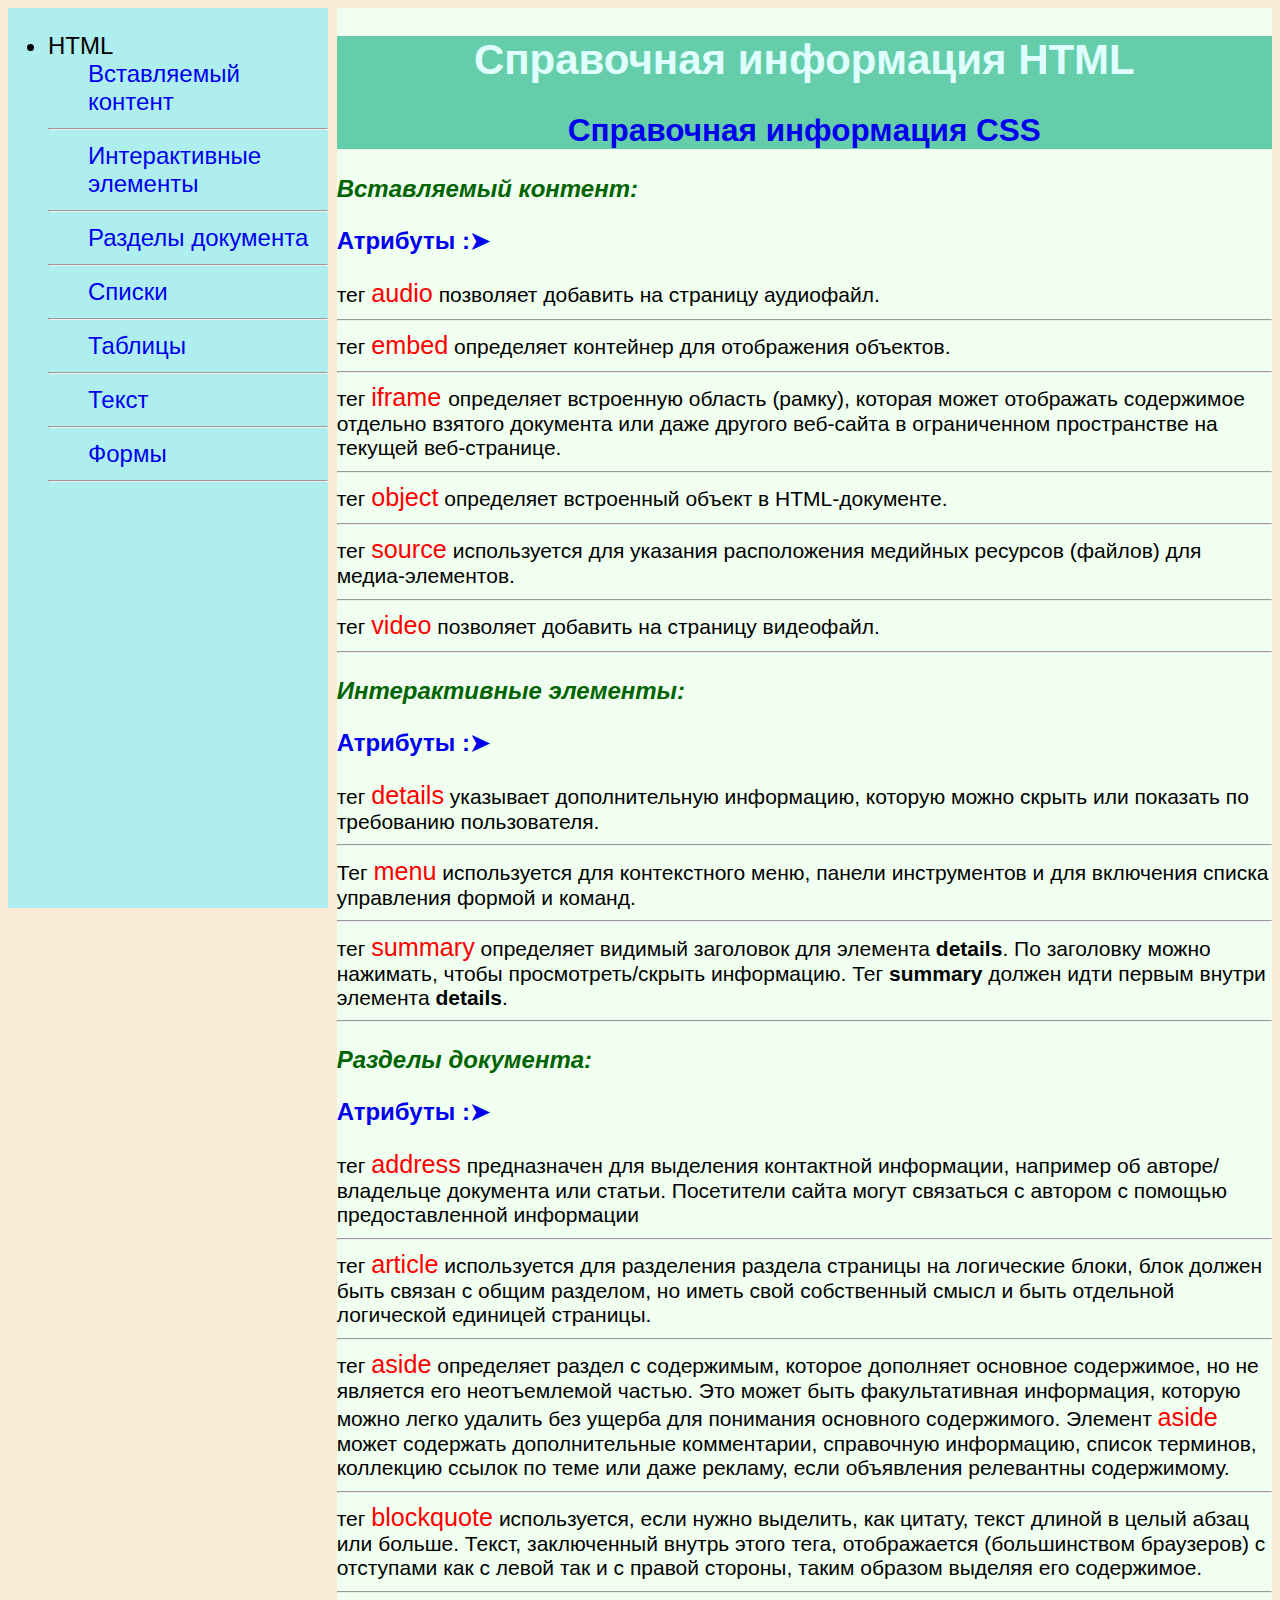
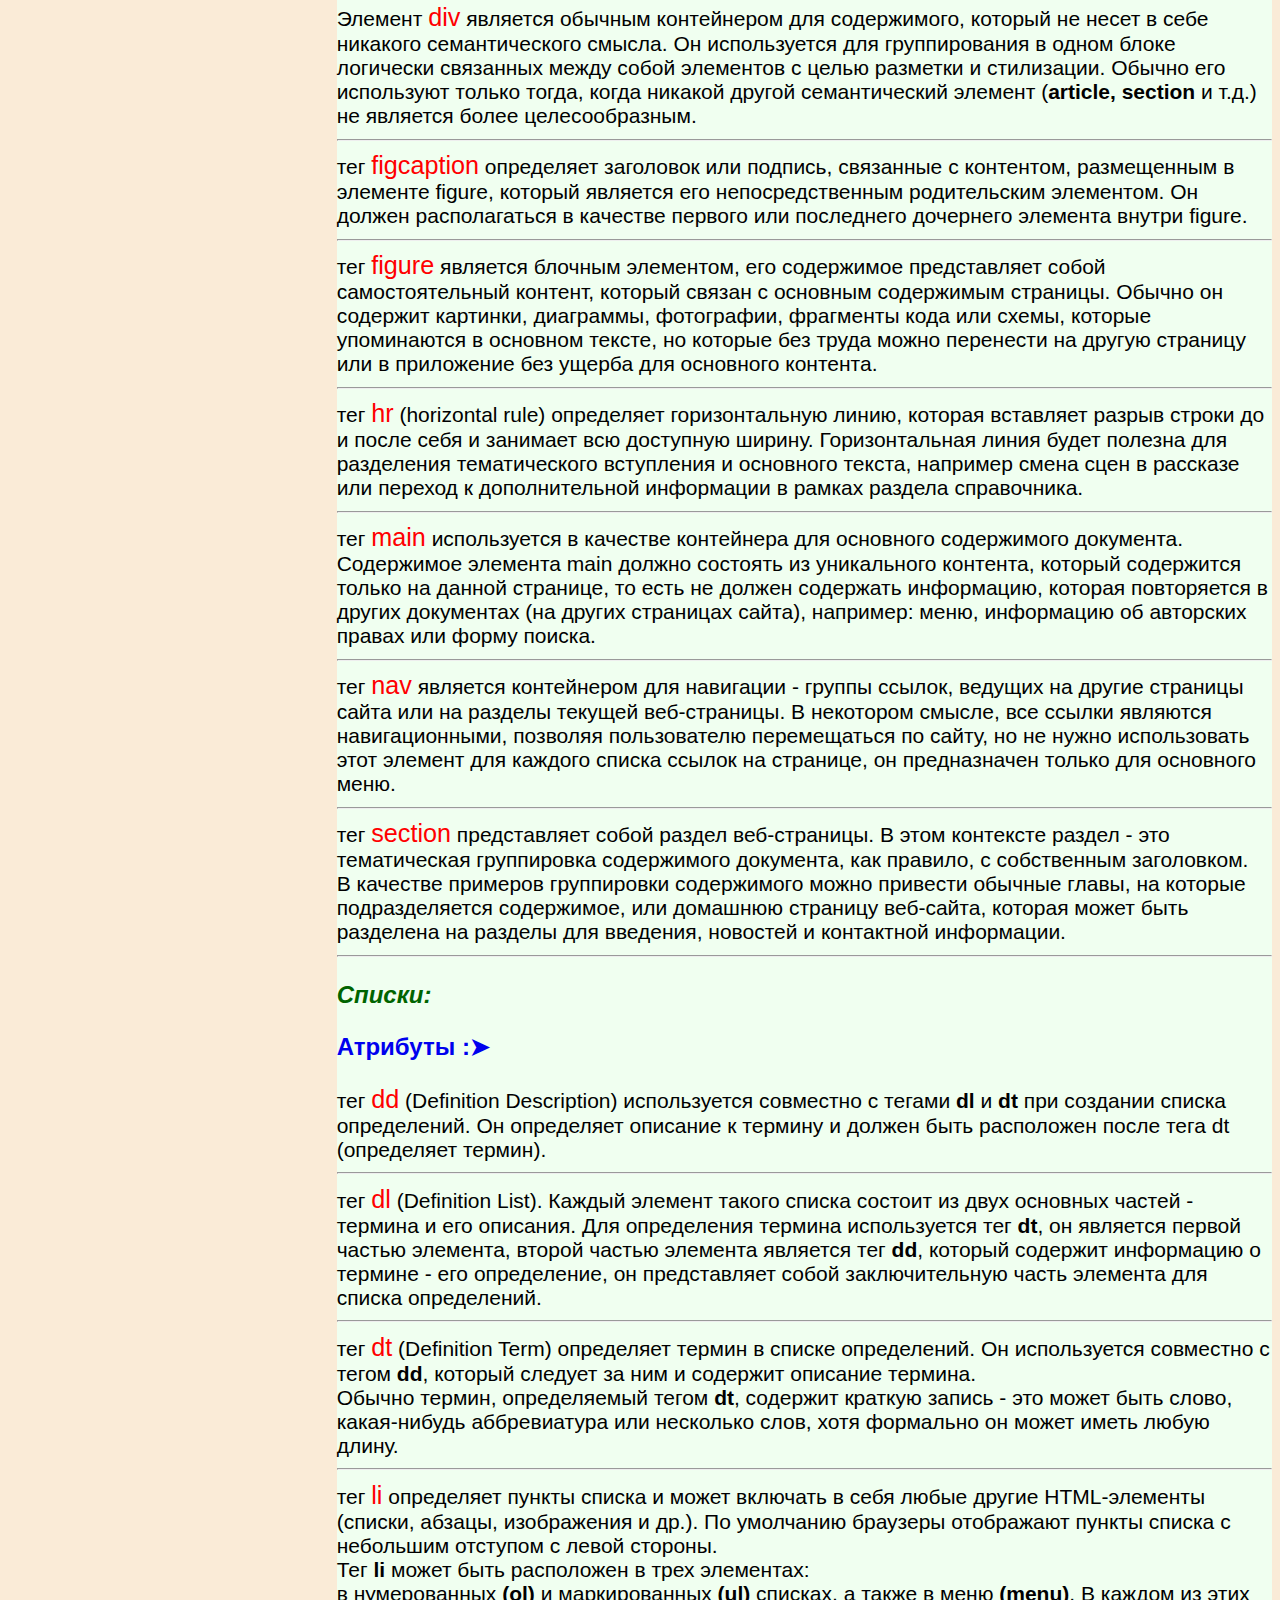
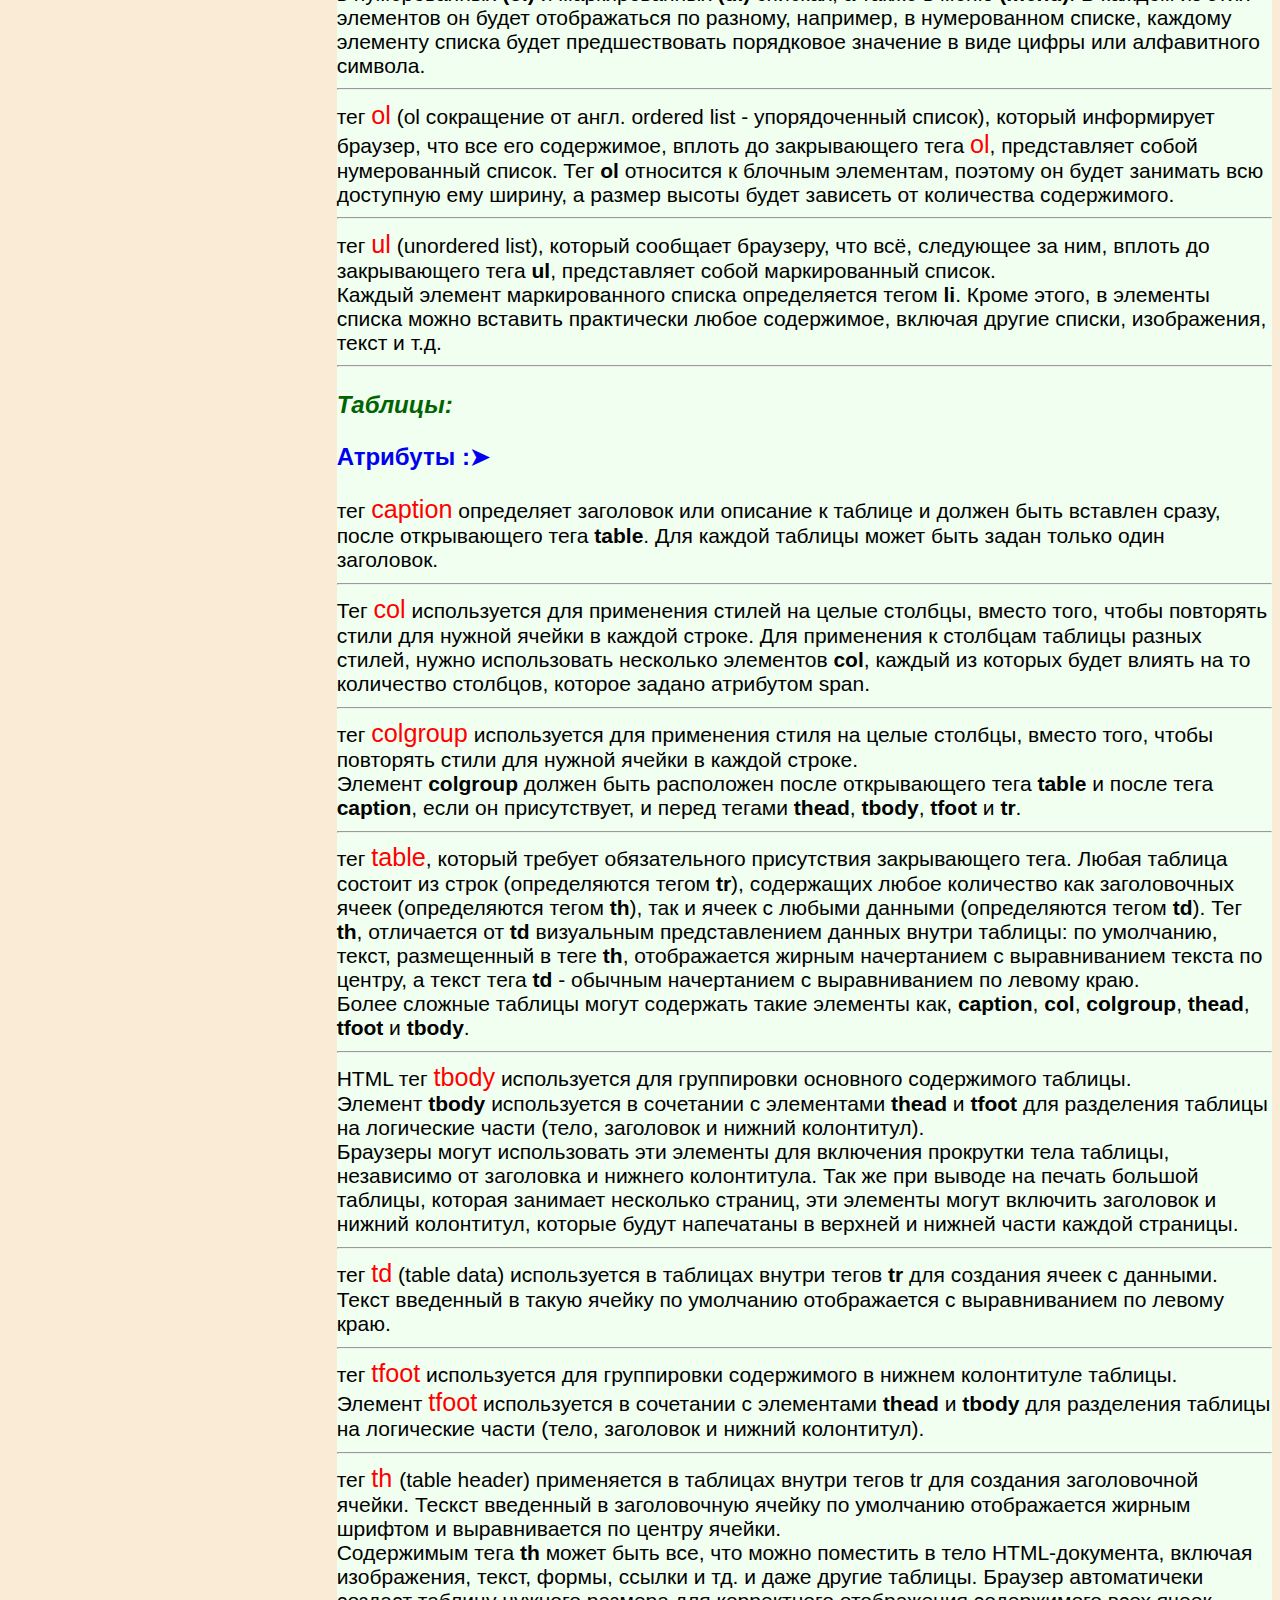
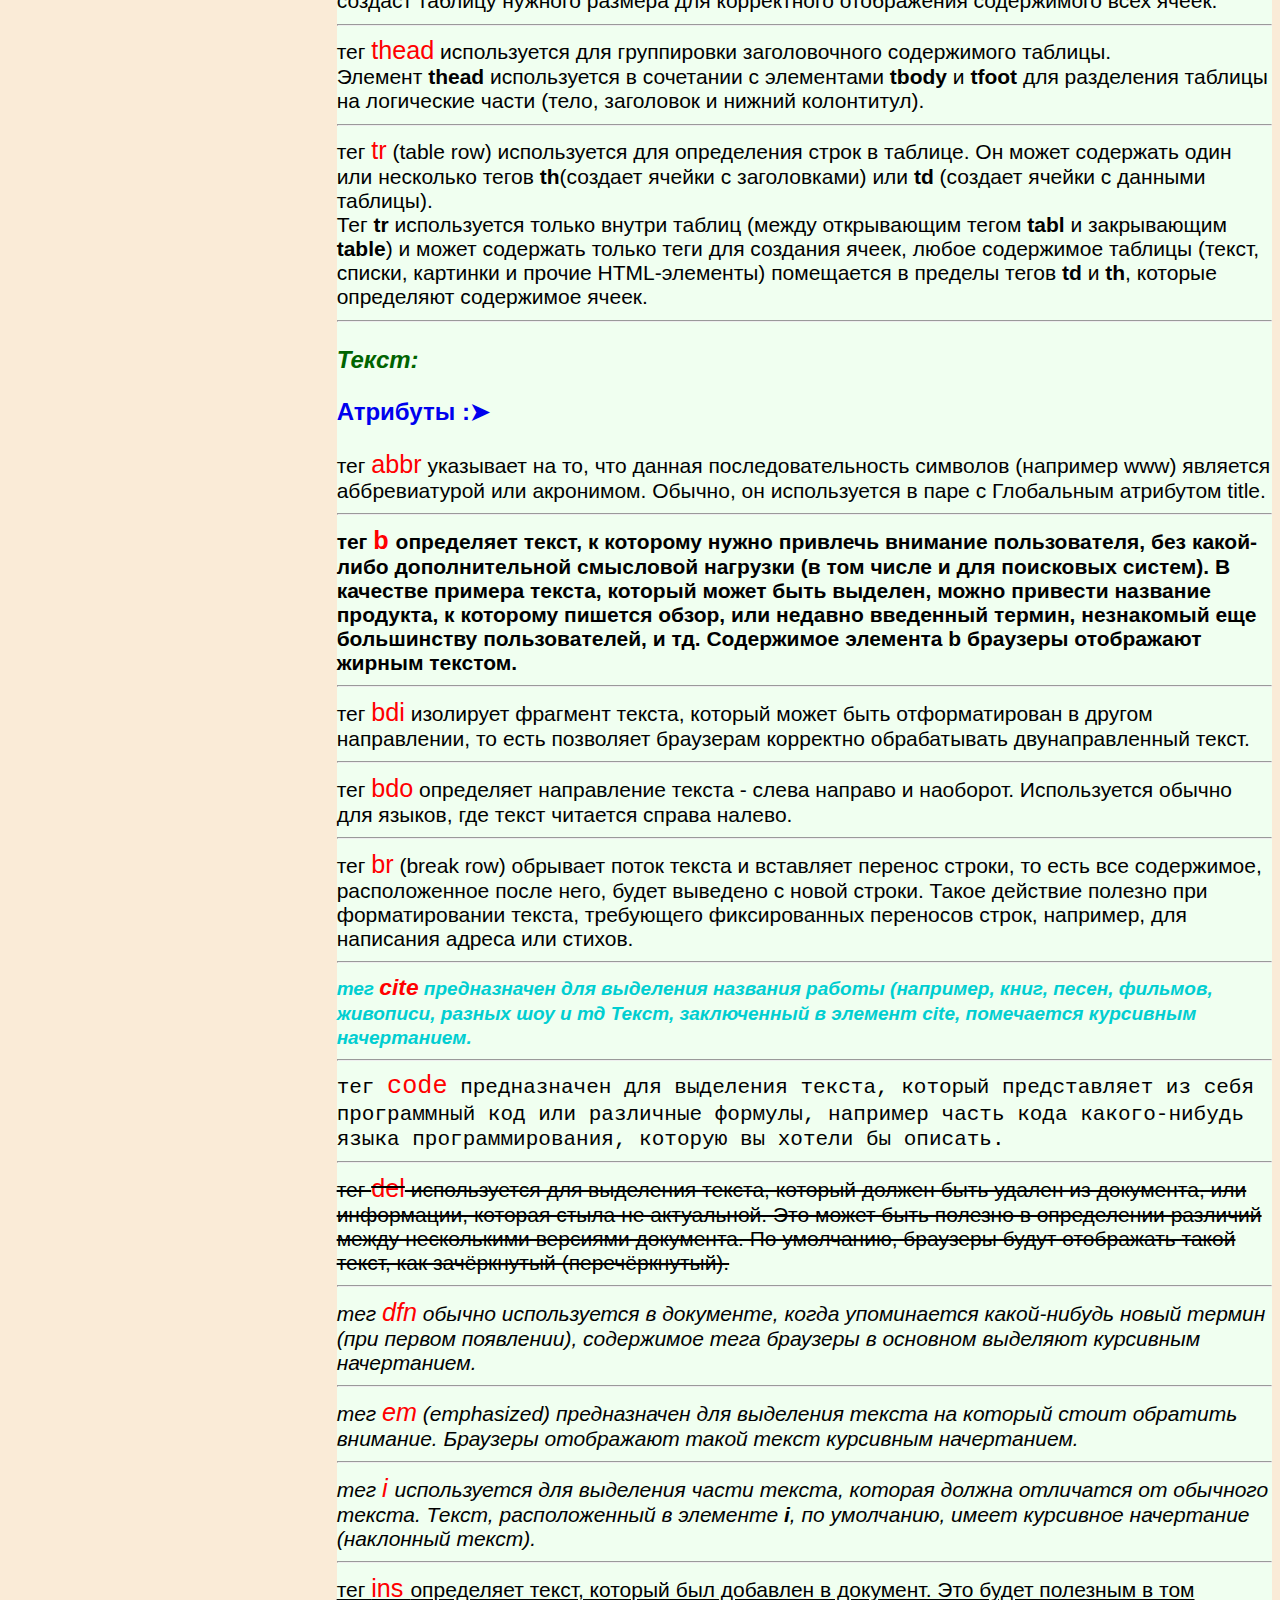
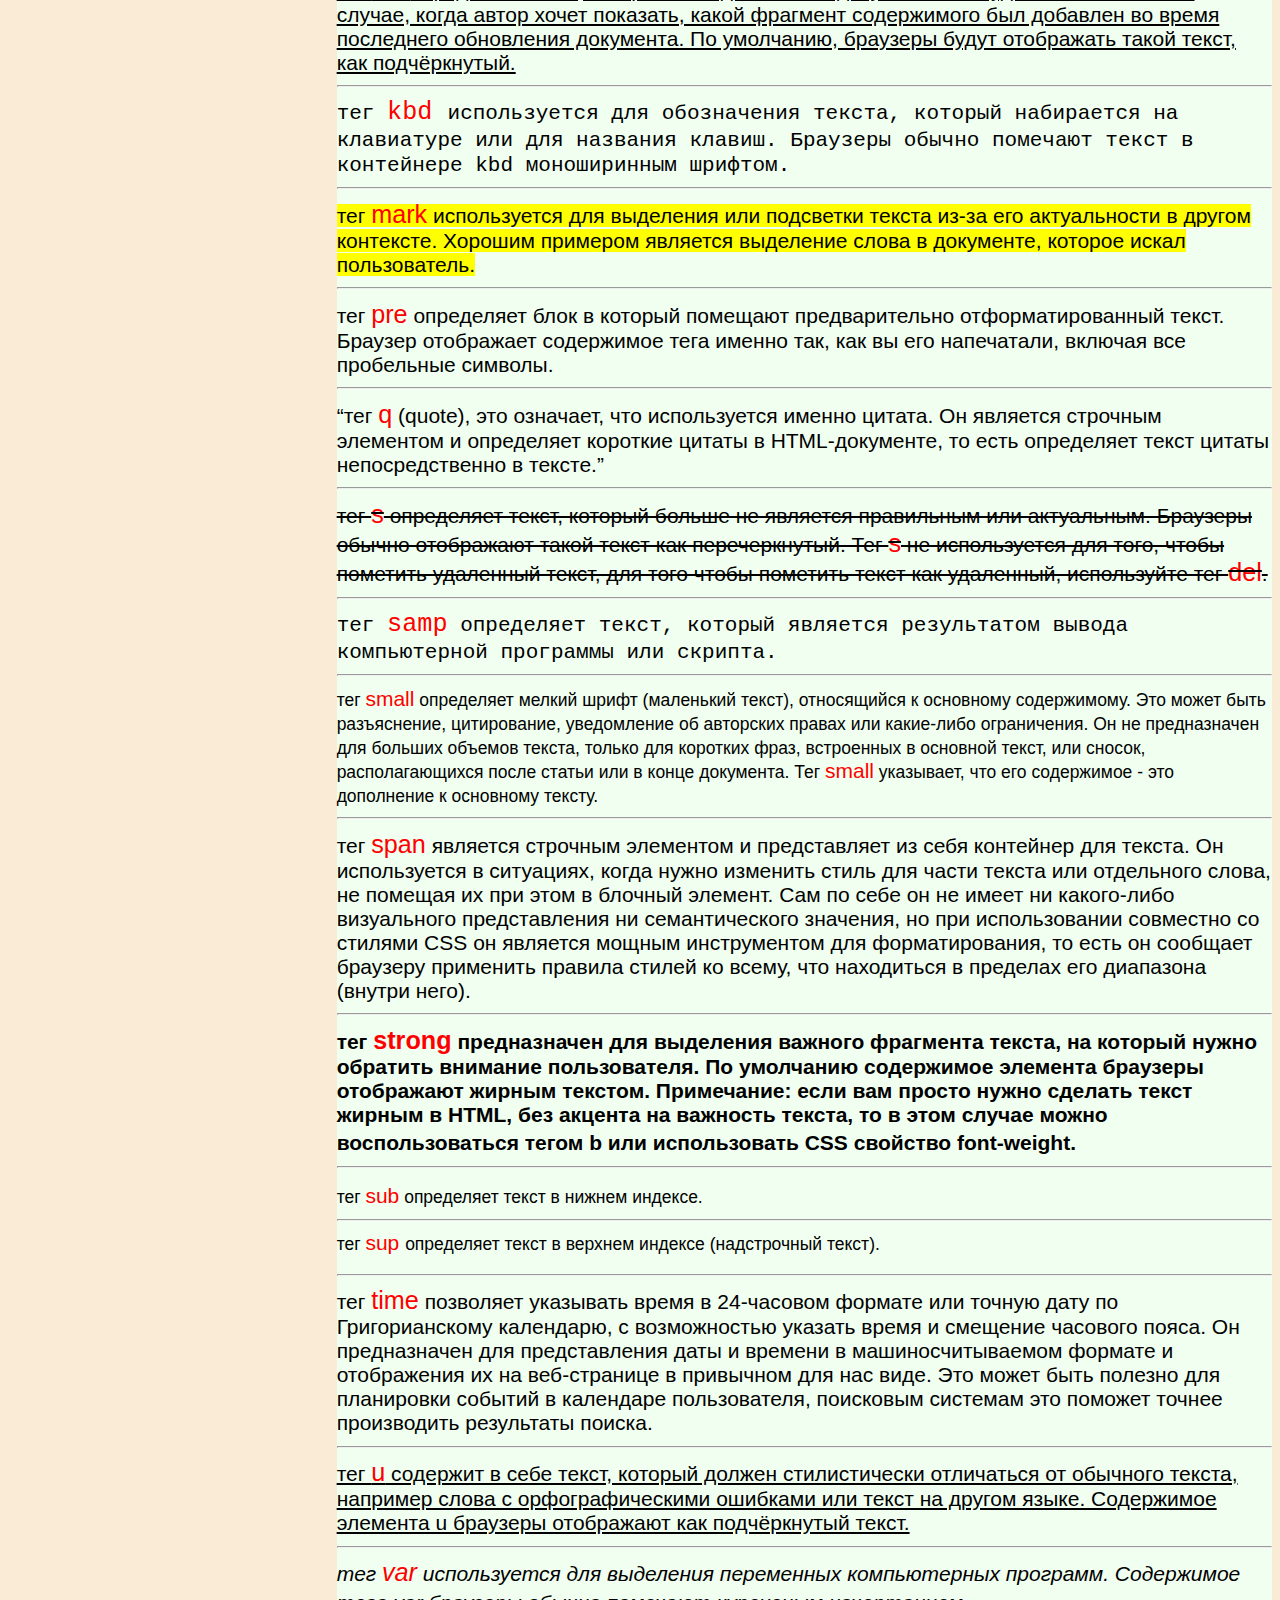
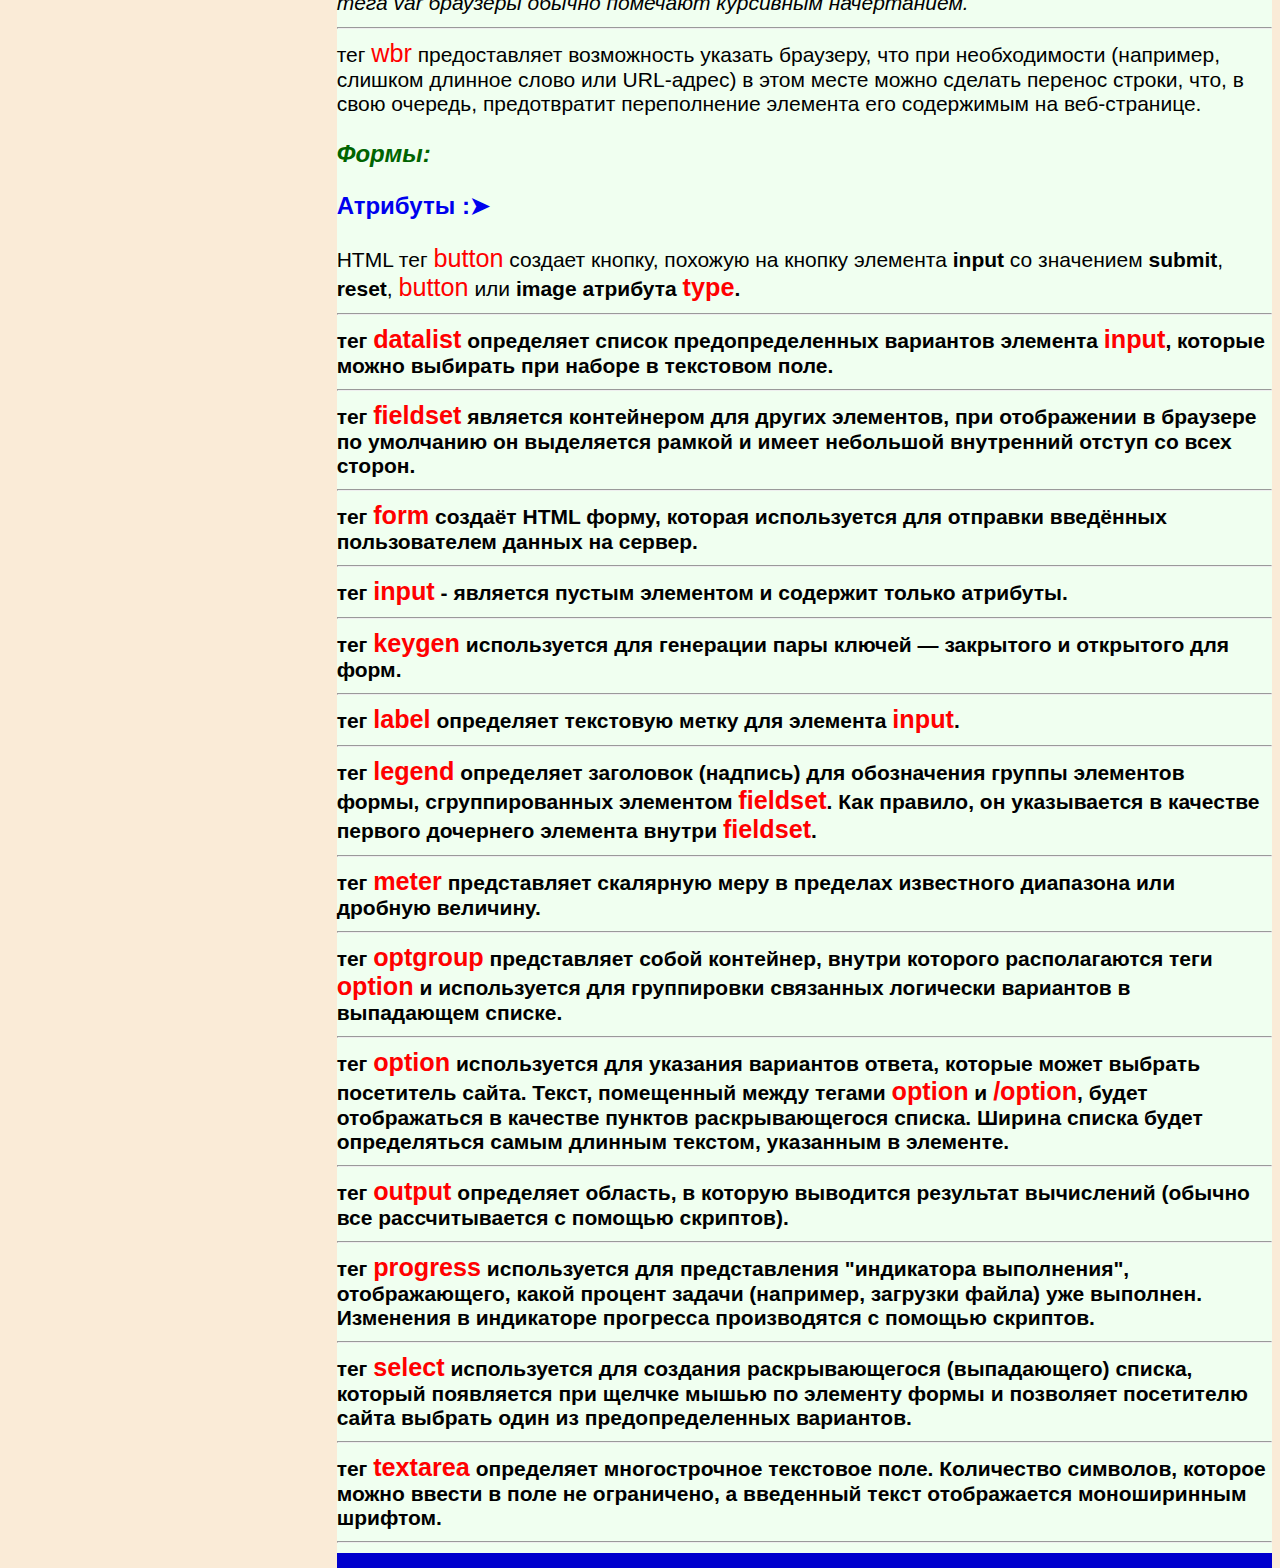
<file: index.html>
<!doctype html>
<html>

<head>
    <meta charset="utf-8">
    <meta name="yandex-verification" content="cae568b986ed0d2e" />
    <link rel="stylesheet" href="style/style.css">
    <meta name="viewport" content="width=device-width, initial-scale=1">
    <title>HTML_CSS</title>
</head>

<body>


    <!--Шапка-->


    <div class="menu">

        <ul>
            <li>HTML</li>
            <ol><a class="nav" href="#one">Вставляемый контент</a></ol>
            <hr>
            <ol><a class="nav" href="#two">Интерактивные элементы</a></ol>
            <hr>
            <ol><a class="nav" href="#three">Разделы документа</a></ol>
            <hr>
            <ol><a class="nav" href="#four">Списки</a></ol>
            <hr>
            <ol><a class="nav" href="#five">Таблицы</a></ol>
            <hr>
            <ol><a class="nav" href="#six">Текст</a></ol>
            <hr>
            <ol><a class="nav" href="#seven">Формы</a></ol>
            <hr>




        </ul>

    </div>


    <div class="content">
        <header class="header">
            <h1>Справочная информaция
                HTML
            </h1>
            <h2><a href="index_css.html">Справочная информaция
                    CSS</a>
            </h2>
        </header>

        <a id="one">
            <p><i><b>Вставляемый контент:</b></i></p>
            <p><a href="index_html_1.html">
                    <p><b>Атрибуты :&#10148;</b></p>
                </a></p>


            тег <big>audio</big> позволяет добавить на страницу аудиофайл.
            <hr>
            тег <big>embed</big> определяет контейнер для отображения объектов.
            <hr>
            тег <big>iframe </big>определяет встроенную область (рамку), которая может отображать содержимое отдельно взятого документа или даже другого веб-сайта в ограниченном пространстве на текущей веб-странице.
            <hr>
            тег <big>object</big> определяет встроенный объект в HTML-документе.
            <hr>
            тег <big>source</big> используется для указания расположения медийных ресурсов (файлов) для медиа-элементов.
            <hr>
            тег <big>video</big> позволяет добавить на страницу видеофайл.
            <hr>
        </a>



        <a id="two">
            <p><i><b>Интерактивные элементы:</b></i></p>
            <p><a href="index_html_2.html">
                    <p><b>Атрибуты :&#10148;</b></p>
                </a></p>


            тег <big>details</big> указывает дополнительную информацию, которую можно скрыть или показать по требованию пользователя.
            <hr>
            Тег <big>menu</big> используется для контекстного меню, панели инструментов и для включения списка управления формой и команд.
            <hr>
            тег <big>summary</big> определяет видимый заголовок для элемента <b>details</b>. По заголовку можно нажимать, чтобы просмотреть/скрыть информацию.
            Тег <b>summary</b> должен идти первым внутри элемента <b>details</b>.
            <hr>
        </a>

        <a id="three">
            <p><i><b>Разделы документа:</b></i></p>
            <p><a href="index_html_3.html">
                    <p><b>Атрибуты :&#10148;</b></p>
                </a></p>


            тег <big>address</big> предназначен для выделения контактной информации, например об авторе/владельце документа или статьи. Посетители сайта могут связаться с автором с помощью предоставленной информации
            <hr>
            тег <big>article</big> используется для разделения раздела страницы на логические блоки, блок должен быть связан с общим разделом, но иметь свой собственный смысл и быть отдельной логической единицей страницы.
            <hr>
            тег <big>aside</big> определяет раздел с содержимым, которое дополняет основное содержимое, но не является его неотъемлемой частью. Это может быть факультативная информация, которую можно легко удалить без ущерба для понимания основного содержимого. Элемент <big>aside</big> может содержать дополнительные комментарии, справочную информацию, список терминов, коллекцию ссылок по теме или даже рекламу, если объявления релевантны содержимому.
            <hr>
            тег <big>blockquote</big> используется, если нужно выделить, как цитату, текст длиной в целый абзац или больше. Текст, заключенный внутрь этого тега, отображается (большинством браузеров) с отступами как с левой так и с правой стороны, таким образом выделяя его содержимое.
            <hr>

            Элемент <big>div</big> является обычным контейнером для содержимого, который не несет в себе никакого семантического смысла. Он используется для группирования в одном блоке логически связанных между собой элементов с целью разметки и стилизации. Обычно его используют только тогда, когда никакой другой семантический элемент (<b>article, section</b> и т.д.) не является более целесообразным.
            <hr>
            тег <big>figcaption</big> определяет заголовок или подпись, связанные с контентом, размещенным в элементе figure, который является его непосредственным родительским элементом. Он должен располагаться в качестве первого или последнего дочернего элемента внутри figure.
            <hr>
            тег <big>figure</big> является блочным элементом, его содержимое представляет собой самостоятельный контент, который связан с основным содержимым страницы. Обычно он содержит картинки, диаграммы, фотографии, фрагменты кода или схемы, которые упоминаются в основном тексте, но которые без труда можно перенести на другую страницу или в приложение без ущерба для основного контента.
            <hr>
            тег <big>hr</big> (horizontal rule) определяет горизонтальную линию, которая вставляет разрыв строки до и после себя и занимает всю доступную ширину. Горизонтальная линия будет полезна для разделения тематического вступления и основного текста, например смена сцен в рассказе или переход к дополнительной информации в рамках раздела справочника.
            <hr>
            тег <big>main</big> используется в качестве контейнера для основного содержимого документа. Содержимое элемента main должно состоять из уникального контента, который содержится только на данной странице, то есть не должен содержать информацию, которая повторяется в других документах (на других страницах сайта), например: меню, информацию об авторских правах или форму поиска.
            <hr>
            тег <big>nav</big> является контейнером для навигации - группы ссылок, ведущих на другие страницы сайта или на разделы текущей веб-страницы. В некотором смысле, все ссылки являются навигационными, позволяя пользователю перемещаться по сайту, но не нужно использовать этот элемент для каждого списка ссылок на странице, он предназначен только для основного меню.
            <hr>
            тег <big>section</big> представляет собой раздел веб-страницы. В этом контексте раздел - это тематическая группировка содержимого документа, как правило, с собственным заголовком.<br>
            В качестве примеров группировки содержимого можно привести обычные главы, на которые подразделяется содержимое, или домашнюю страницу веб-сайта, которая может быть разделена на разделы для введения, новостей и контактной информации.
            <hr>
        </a>

        <a id="four">
            <p><i><b>Списки:</b></i></p>
            <p><a href="index_html_4.html">
                    <p><b>Атрибуты :&#10148;</b></p>
                </a></p>

            тег <big>dd</big> (Definition Description) используется совместно с тегами <b>dl</b> и <b>dt</b> при создании списка определений. Он определяет описание к термину и должен быть расположен после тега dt (определяет термин).
            <hr>

            тег <big>dl</big> (Definition List). Каждый элемент такого списка состоит из двух основных частей - термина и его описания. Для определения термина используется тег <b>dt</b>, он является первой частью элемента, второй частью элемента является тег <b>dd</b>, который содержит информацию о термине - его определение, он представляет собой заключительную часть элемента для списка определений.
            <hr>

            тег <big>dt</big> (Definition Term) определяет термин в списке определений. Он используется совместно с тегом
            <b>dd</b>, который следует за ним и содержит описание термина.<br>
            Обычно термин, определяемый тегом
            <b>dt</b>, содержит краткую запись - это может быть слово, какая-нибудь аббревиатура или несколько слов, хотя формально он может иметь любую длину.
            <hr>

            тег <big>li</big> определяет пункты списка и может включать в себя любые другие HTML-элементы (списки, абзацы, изображения и др.). По умолчанию браузеры отображают пункты списка с небольшим отступом с левой стороны.<br>
            Тег <b>li</b> может быть расположен в трех элементах:<br>
            в нумерованных <b>(ol)</b> и маркированных <b>(ul)</b> списках, а также в меню <b>(menu)</b>. В каждом из этих элементов он будет отображаться по разному, например, в нумерованном списке, каждому элементу списка будет предшествовать порядковое значение в виде цифры или алфавитного символа.
            <hr>

            тег <big>ol</big> (ol сокращение от англ. ordered list - упорядоченный список), который информирует браузер, что все его содержимое, вплоть до закрывающего тега <big>ol</big>, представляет собой нумерованный список. Тег <b>ol</b> относится к блочным элементам, поэтому он будет занимать всю доступную ему ширину, а размер высоты будет зависеть от количества содержимого.
            <hr>

            тег <big>ul</big> (unordered list), который сообщает браузеру, что всё, следующее за ним, вплоть до закрывающего тега <b>ul</b>, представляет собой маркированный список.<br> Каждый элемент маркированного списка определяется тегом <b>li</b>. Кроме этого, в элементы списка можно вставить практически любое содержимое, включая другие списки, изображения, текст и т.д.
            <hr>

        </a>

        <a id="five">
            <p><i><b>Таблицы:</b></i></p>
            <p><a href="index_html_5.html">
                    <p><b>Атрибуты :&#10148;</b></p>
                </a></p>

            тег <big>caption</big> определяет заголовок или описание к таблице и должен быть вставлен сразу, после открывающего тега <b>table</b>. Для каждой таблицы может быть задан только один заголовок.
            <hr>

            Тег <big>col</big> используется для применения стилей на целые столбцы, вместо того, чтобы повторять стили для нужной ячейки в каждой строке. Для применения к столбцам таблицы разных стилей, нужно использовать несколько элементов <b>col</b>, каждый из которых будет влиять на то количество столбцов, которое задано атрибутом span.
            <hr>

            тег <big>colgroup</big> используется для применения стиля на целые столбцы, вместо того, чтобы повторять стили для нужной ячейки в каждой строке.<br>
            Элемент <b>colgroup</b> должен быть расположен после открывающего тега <b>table</b> и после тега <b>caption</b>, если он присутствует, и перед тегами
            <b>thead</b>, <b>tbody</b>, <b>tfoot</b> и <b>tr</b>.
            <hr>
            тег <big>table</big>, который требует обязательного присутствия закрывающего тега. Любая таблица состоит из строк (определяются тегом <b>tr</b>), содержащих любое количество как заголовочных ячеек (определяются тегом <b>th</b>), так и ячеек с любыми данными (определяются тегом <b>td</b>). Тег <b>th</b>, отличается от <b>td</b> визуальным представлением данных внутри таблицы: по умолчанию, текст, размещенный в теге <b>th</b>, отображается жирным начертанием с выравниванием текста по центру, а текст тега <b>td</b> - обычным начертанием с выравниванием по левому краю.<br>
            Более сложные таблицы могут содержать такие элементы как, <b>caption</b>,
            <b>col</b>, <b>colgroup</b>, <b>thead</b>, <b>tfoot</b> и <b>tbody</b>.
            <hr>

            HTML тег <big>tbody</big> используется для группировки основного содержимого таблицы.<br>
            Элемент <b>tbody</b> используется в сочетании с элементами <b>thead</b> и <b>tfoot</b> для разделения таблицы на логические части (тело, заголовок и нижний колонтитул).<br>
            Браузеры могут использовать эти элементы для включения прокрутки тела таблицы, независимо от заголовка и нижнего колонтитула. Так же при выводе на печать большой таблицы, которая занимает несколько страниц, эти элементы могут включить заголовок и нижний колонтитул, которые будут напечатаны в верхней и нижней части каждой страницы.
            <hr>

            тег <big>td</big> (table data) используется в таблицах внутри тегов <b>tr</b> для создания ячеек с данными. Текст введенный в такую ячейку по умолчанию отображается с выравниванием по левому краю.
            <hr>

            тег <big>tfoot</big> используется для группировки содержимого в нижнем колонтитуле таблицы.<br>

            Элемент <big>tfoot</big> используется в сочетании с элементами <b>thead</b> и <b>tbody</b> для разделения таблицы на логические части (тело, заголовок и нижний колонтитул).
            <hr>

            тег <big>th </big>(table header) применяется в таблицах внутри тегов tr для создания заголовочной ячейки. Тескст введенный в заголовочную ячейку по умолчанию отображается жирным шрифтом и выравнивается по центру ячейки.<br>
            Содержимым тега <b>th</b> может быть все, что можно поместить в тело HTML-документа, включая изображения, текст, формы, ссылки и тд. и даже другие таблицы. Браузер автоматичеки создаст таблицу нужного размера для корректного отображения содержимого всех ячеек.
            <hr>

            тег <big>thead</big> используется для группировки заголовочного содержимого таблицы.<br>
            Элемент <b>thead</b> используется в сочетании с элементами <b>tbody</b> и <b>tfoot</b> для разделения таблицы на логические части (тело, заголовок и нижний колонтитул).
            <hr>

            тег <big>tr</big> (table row) используется для определения строк в таблице. Он может содержать один или несколько тегов <b>th</b>(создает ячейки с заголовками) или <b>td</b> (создает ячейки с данными таблицы).<br>
            Тег <b>tr</b> используется только внутри таблиц (между открывающим тегом <b>tabl</b> и закрывающим <b>table</b>) и может содержать только теги для создания ячеек, любое содержимое таблицы (текст, списки, картинки и прочие HTML-элементы) помещается в пределы тегов <b>td</b> и <b>th</b>, которые определяют содержимое ячеек.
            <hr>

        </a>

        <a id="six">
            <p><i><b>Текст:</b></i></p>
            <p><a href="index_html_6.html">
                    <p><b>Атрибуты :&#10148;</b></p>
                </a></p>

            тег <big>abbr</big> указывает на то, что данная последовательность символов (например www) является аббревиатурой или акронимом. Обычно, он используется в паре с Глобальным атрибутом title.
            <hr>

            <b>тег <big>b </big>определяет текст, к которому нужно привлечь внимание пользователя, без какой-либо дополнительной смысловой нагрузки (в том числе и для поисковых систем). В качестве примера текста, который может быть выделен, можно привести название продукта, к которому пишется обзор, или недавно введенный термин, незнакомый еще большинству пользователей, и тд.
                Содержимое элемента b браузеры отображают жирным текстом.</b>
            <hr>

            <bdi>тег <big>bdi</big> изолирует фрагмент текста, который может быть отформатирован в другом направлении, то есть позволяет браузерам корректно обрабатывать двунаправленный текст.</bdi>
            <hr>

            тег <big>bdo</big> определяет направление текста - слева направо и наоборот. Используется обычно для языков, где текст читается справа налево.
            <hr>

            тег <big>br</big> (break row) обрывает поток текста и вставляет перенос строки, то есть все содержимое, расположенное после него, будет выведено с новой строки. Такое действие полезно при форматировании текста, требующего фиксированных переносов строк, например, для написания адреса или стихов.
            <hr>

            <cite>тег <big>cite</big> предназначен для выделения названия работы (например, книг, песен, фильмов, живописи, разных шоу и тд
                Текст, заключенный в элемент cite, помечается курсивным начертанием.</cite>
            <hr>

            <code>тег <big>code</big> предназначен для выделения текста, который представляет из себя программный код или различные формулы, например часть кода какого-нибудь языка программирования, которую вы хотели бы описать.</code>
            <hr>

            <del>тег <big>del</big> используется для выделения текста, который должен быть удален из документа, или информации, которая стыла не актуальной. Это может быть полезно в определении различий между несколькими версиями документа. По умолчанию, браузеры будут отображать такой текст, как зачёркнутый (перечёркнутый).</del>
            <hr>

            <dfn>тег <big>dfn</big> обычно используется в документе, когда упоминается какой-нибудь новый термин (при первом появлении), содержимое тега браузеры в основном выделяют курсивным начертанием.</dfn>
            <hr>

            <em>тег <big>em</big> (emphasized) предназначен для выделения текста на который стоит обратить внимание. Браузеры отображают такой текст курсивным начертанием.</em>
            <hr>

            <i>тег <big>i </big>используется для выделения части текста, которая должна отличатся от обычного текста. Текст, расположенный в элементе <b>i</b>, по умолчанию, имеет курсивное начертание (наклонный текст).</i>
            <hr>

            <ins>тег <big>ins </big>определяет текст, который был добавлен в документ. Это будет полезным в том случае, когда автор хочет показать, какой фрагмент содержимого был добавлен во время последнего обновления документа. По умолчанию, браузеры будут отображать такой текст, как подчёркнутый.</ins>
            <hr>

            <kbd>тег <big>kbd </big> используется для обозначения текста, который набирается на клавиатуре или для названия клавиш. Браузеры обычно помечают текст в контейнере kbd моноширинным шрифтом.</kbd>
            <hr>

            <mark>тег <big>mark</big> используется для выделения или подсветки текста из-за его актуальности в другом контексте. Хорошим примером является выделение слова в документе, которое искал пользователь.</mark>
            <hr>

            тег <big>pre</big> определяет блок в который помещают предварительно отформатированный текст. Браузер отображает содержимое тега именно так, как вы его напечатали, включая все пробельные символы.
            <hr>

            <q>тег <big>q</big> (quote), это означает, что используется именно цитата. Он является строчным элементом и определяет короткие цитаты в HTML-документе, то есть определяет текст цитаты непосредственно в тексте.</q>
            <hr>

            <s>тег <big>s</big> определяет текст, который больше не является правильным или актуальным. Браузеры обычно отображают такой текст как перечеркнутый.
                Тег <big>s</big> не используется для того, чтобы пометить удаленный текст, для того чтобы пометить текст как удаленный, используйте тег <big>del</big>.</s>
            <hr>

            <samp>тег <big>samp</big> определяет текст, который является результатом вывода компьютерной программы или скрипта.</samp>
            <hr>

            <small>тег <big>small</big> определяет мелкий шрифт (маленький текст), относящийся к основному содержимому. Это может быть разъяснение, цитирование, уведомление об авторских правах или какие-либо ограничения. Он не предназначен для больших объемов текста, только для коротких фраз, встроенных в основной текст, или сносок, располагающихся после статьи или в конце документа. Тег <big>small</big> указывает, что его содержимое - это дополнение к основному тексту.</small>
            <hr>

            тег <big>span</big> является строчным элементом и представляет из себя контейнер для текста. Он используется в ситуациях, когда нужно изменить стиль для части текста или отдельного слова, не помещая их при этом в блочный элемент. Сам по себе он не имеет ни какого-либо визуального представления ни семантического значения, но при использовании совместно со стилями CSS он является мощным инструментом для форматирования, то есть он сообщает браузеру применить правила стилей ко всему, что находиться в пределах его диапазона (внутри него).
            <hr>

            <strong>тег <big>strong</big> предназначен для выделения важного фрагмента текста, на который нужно обратить внимание пользователя. По умолчанию содержимое элемента браузеры отображают жирным текстом.
                Примечание: если вам просто нужно сделать текст жирным в HTML, без акцента на важность текста, то в этом случае можно воспользоваться тегом <big></big>b или использовать CSS свойство font-weight.</strong>
            <hr>

            <sub>тег <big>sub</big> определяет текст в нижнем индексе.</sub>
            <hr>

            <sup>тег <big>sup </big>определяет текст в верхнем индексе (надстрочный текст).</sup>
            <hr>

            тег <big>time</big> позволяет указывать время в 24-часовом формате или точную дату по Григорианскому календарю, с возможностью указать время и смещение часового пояса. Он предназначен для представления даты и времени в машиносчитываемом формате и отображения их на веб-странице в привычном для нас виде. Это может быть полезно для планировки событий в календаре пользователя, поисковым системам это поможет точнее производить результаты поиска.
            <hr>

            <u>тег <big>u</big> содержит в себе текст, который должен стилистически отличаться от обычного текста, например слова с орфографическими ошибками или текст на другом языке. Содержимое элемента u браузеры отображают как подчёркнутый текст.</u>
            <hr>

            <var>тег <big>var</big> используется для выделения переменных компьютерных программ.
                Содержимое тега <big></big>var браузеры обычно помечают курсивным начертанием.</var>
            <hr>

            тег <big>wbr</big> предоставляет возможность указать браузеру, что при необходимости (например, слишком длинное слово или URL-адрес) в этом месте можно сделать перенос строки, что, в свою очередь, предотвратит переполнение элемента его содержимым на веб-странице.
        </a>

        <a id="seven">
            <p><i><b>Формы:</b></i></p>
            <p><a href="index_html_7.html">
                    <p><b>Атрибуты :&#10148;</b></p>
                </a></p>

            HTML тег <big>button</big> создает кнопку, похожую на кнопку элемента <b>input</b> со значением <b>submit</b>, <b>reset</b>, <big>button</big> или <b>image</big> атрибута <big>type</big>.
            <hr>

            тег <big>datalist</big> определяет список предопределенных вариантов элемента <big>input</big>, которые можно выбирать при наборе в текстовом поле.
            <hr>

            тег <big>fieldset</big> является контейнером для других элементов, при отображении в браузере по умолчанию он выделяется рамкой и имеет небольшой внутренний отступ со всех сторон.
            <hr>

            тег <big>form</big> создаёт HTML форму, которая используется для отправки введённых пользователем данных на сервер.
            <hr>

            тег <big>input</big> - является пустым элементом и содержит только атрибуты.
            <hr>

            тег <big>keygen</big> используется для генерации пары ключей — закрытого и открытого для форм.
            <hr>

            тег <big>label</big> определяет текстовую метку для элемента <big>input</big>.
            <hr>

            тег <big>legend</big> определяет заголовок (надпись) для обозначения группы элементов формы, сгруппированных элементом <big>fieldset</big>. Как правило, он указывается в качестве первого дочернего элемента внутри <big>fieldset</big>.
            <hr>

            тег <big>meter</big> представляет скалярную меру в пределах известного диапазона или дробную величину.
            <hr>

            тег <big>optgroup</big> представляет собой контейнер, внутри которого располагаются теги <big>option</big> и используется для группировки связанных логически вариантов в выпадающем списке.
            <hr>

            тег <big>option</big> используется для указания вариантов ответа, которые может выбрать посетитель сайта. Текст, помещенный между тегами <big>option</big> и <big>/option</big>, будет отображаться в качестве пунктов раскрывающегося списка. Ширина списка будет определяться самым длинным текстом, указанным в элементе.
            <hr>

            тег <big>output</big> определяет область, в которую выводится результат вычислений (обычно все рассчитывается с помощью скриптов).
            <hr>

            тег <big>progress</big> используется для представления "индикатора выполнения", отображающего, какой процент задачи (например, загрузки файла) уже выполнен. Изменения в индикаторе прогресса производятся с помощью скриптов.
            <hr>

            тег <big>select</big> используется для создания раскрывающегося (выпадающего) списка, который появляется при щелчке мышью по элементу формы и позволяет посетителю сайта выбрать один из предопределенных вариантов.
            <hr>

            тег <big>textarea</big> определяет многострочное текстовое поле. Количество символов, которое можно ввести в поле не ограничено, а введенный текст отображается моноширинным шрифтом.
            <hr>

        </a>
        <footer class="footer">

        </footer>
    </div>










</body></html>
</file>
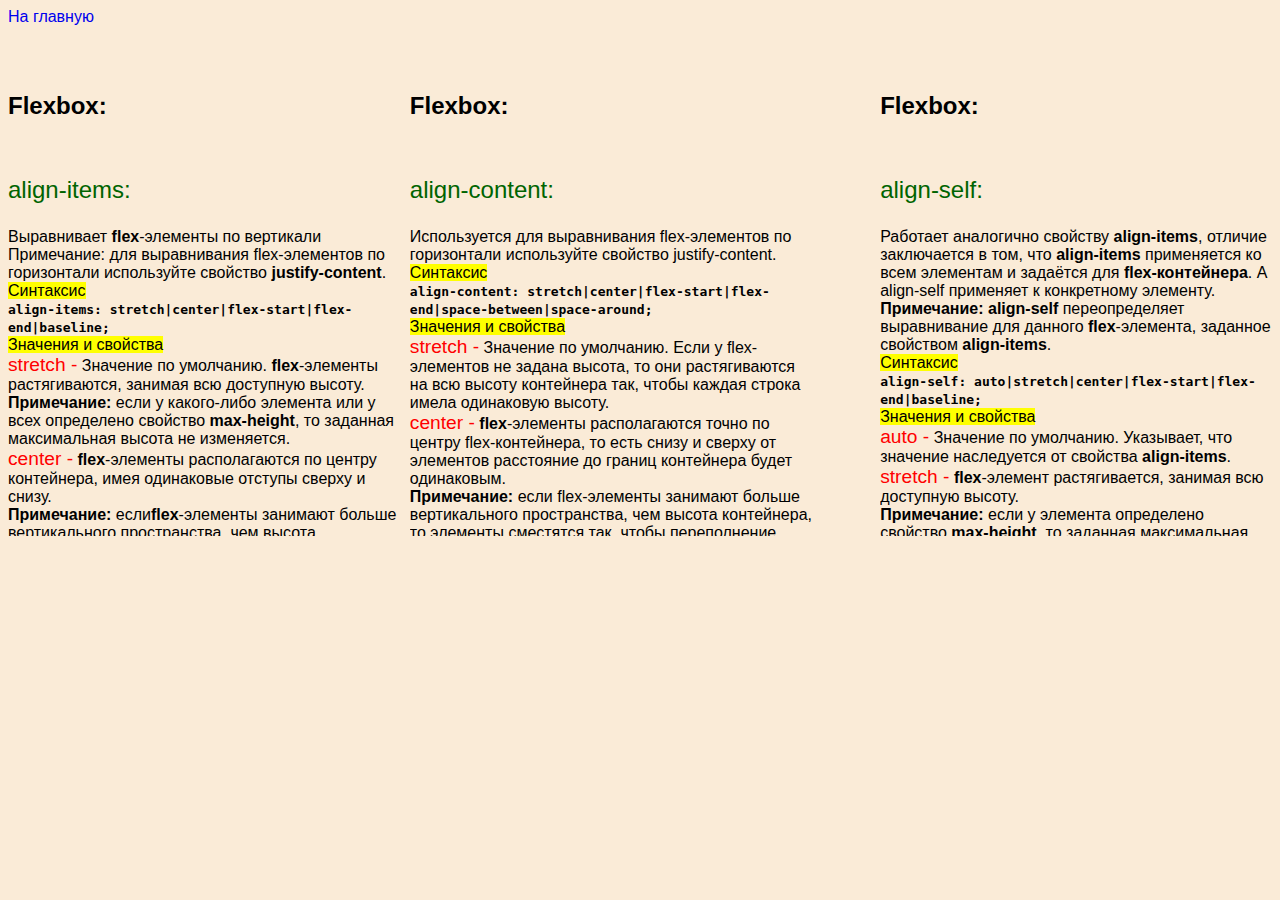
<file: index.css_1.html>
<!doctype html>
<html>

<head>
    <meta charset="utf-8">
    <meta name="yandex-verification" content="cae568b986ed0d2e" />
    <link rel="stylesheet" href="style/style.css">
    <meta name="viewport" content="width=device-width, initial-scale=1">
    <title>HTML_CSS</title>
</head>

<body>
    <div>
        <a href="index_css.html">На главную</a>

        <header class="header">
            <big></big>
        </header>

        <div class="one">

            <div class="over">
                <h6>Flexbox:</h6>

                <p>align-items:</p>
                Выравнивает <b>flex</b>-элементы по вертикали<br>
                Примечание: для выравнивания flex-элементов по горизонтали используйте свойство
                <b>justify-content</b>.<br>

                <mark>Синтаксис</mark><br>
                <code><b>align-items: stretch|center|flex-start|flex-end|baseline;</b></code><br>
                <mark>Значения и свойства</mark><br>
                <big>stretch -</big> Значение по умолчанию. <b>flex</b>-элементы растягиваются, занимая всю доступную
                высоту.<br>
                <b>Примечание:</b> если у какого-либо элемента или у всех определено свойство <b>max-height</b>, то
                заданная максимальная высота не изменяется.<br>
                <big>center -</big> <b>flex</b>-элементы располагаются по центру контейнера, имея одинаковые отступы
                сверху и снизу.<br>
                <b>Примечание:</b> если<b>flex</b>-элементы занимают больше вертикального пространства, чем высота
                контейнера, то элементы сместятся так, чтобы переполнение было одинаковым сверху и снизу.<br>
                <big>flex-start -</big> <b>flex</b>-элементы располагаются по верхней границе контейнера.<br>
                <big>flex-end -</big> <b>flex</b>-элементы располагаются по нижней границе контейнера.<br>
                <big>baseline -</big> Если у <b>flex</b>-элементов различное положение базовых линий, то они все
                выровняются в один ряд так, чтобы нижнии границы линий совпали.<br>

                <a href="https://puzzleweb.ru/css/pr_align-items.php"><big><i>Ссылка на пример:</i></big></a>
                <hr>

                <p>flex:</p>
                Определяет начальную ширину и возможность сжатия или растяжения, в зависимости от доступного
                пространства.Б<br>
                <mark>Синтаксис</mark><br>
                <code><b>flex: flex-grow flex-shrink flex-basis|auto;</b></code>
                <mark>Значения и свойства</mark><br>
                <big>flex-grow -</big> Число, указывающее возможность растягивания элемента.<br>
                <big>flex-shrink -</big> Число, указывающее возможность сжатия элемента.<br>
                <big>flex-basis -</big> Определение ширины элемента.<br>
                <big>auto -</big> Определяет начальные значения для свойства - <b>flex: 1 1 auto;</b><br>.

                <mark>Пример:</mark><br>

                <code><b>
                     &lt;style&gt;<br>
                    #main {<br>
                      width: 300px;<br>
                      height: 200px;<br>
                      border: 1px solid black;<br>
                      display: flex;<br>
                    }<br>
                    #main div {<br>
                      flex: auto;<br>
                    }
                  &lt;/style&gt;<br>
                &lt;/head&gt;<br>
                &lt;body&gt;<br>
                  &lt;div id="main"&gt;<br>
                    &lt;div style="background: #ff5c33;"&gt;1&lt;/div&gt;<br>
                    &lt;div style="background: #ffad33;"&gt;2&lt;/div&gt;<br>
                    &lt;div style="background: #00cc00;"&gt;3&lt;/div&gt;<br>
                    &lt;div style="background: #3385ff;"&gt;4&lt;/div&gt;<br>
                    &lt;div style="background: #d966ff;"&gt;5&lt;/div&gt;<br>
                  &lt;/div&gt;
                </b></code><br>

                <a href="https://puzzleweb.ru/css/examples/flex.php"><big><i>Ссылка на пример:</i></big></a>
                <hr>

                <p>flex-shrink:</p>
                Oпределяет насколько можно сжать <b>flex</b>-элемент относительно остальных элементов внутри
                <b>flex</b>-контейнера.<br>
                <mark>Синтаксис</mark><br>
                <code><b>flex-shrink: число;</b></code><br>

                <a href="https://puzzleweb.ru/css/pr_flex-shrink.php"><big><i>Ссылка на пример:</i></big></a>
                <hr>

                <p>flex-wrap:</p>
                Oпределяет будут ли <b>flex</b>-элементы выстраиваться в одну строку или возможно многострочное
                размещение. Если многострочное расположение разрешено, то свойство позволяет задавать и направление
                расположения<b> flex</b>-элементов.<br>
                <mark>Синтаксис</mark><br>
                <code><b>flex-wrap: nowrap|wrap|wrap-reverse;</b></code><br>
                <mark>Значения и свойства</mark><br>
                <big>nowrap -</big> Значение по умолчанию. Все <b>flex</b>-элементы располагаются на одной строке.<br>
                <big>wrap -</big> Указывает, что <b>flex</b>-элементы при необходимости могут переноситься на следующую
                строку, если на предыдущей не хватает места.<br>
                <big>wrap-reverse -</big> Указывает, что <b>flex</b>-элементы при необходимости могут переноситься на
                следующую строку, если на предыдущей не хватает места. Дополнительно <b>flex</b>-элементы начинают
                располагать снизу
                вверх, то есть если на нижней строке не хватает места, они переносятся на строку выше.<br>

                <a href="https://puzzleweb.ru/css/pr_flex-wrap.php"><big><i>Ссылка на пример:</i></big></a>
                <hr>
            </div>

        </div>





        <div class="two">

            <div class="over">
                <h6>Flexbox:</h6>

                <p>align-content:</p>

                Используется для выравнивания flex-элементов по горизонтали используйте свойство justify-content.<br>

                <mark>Синтаксис</mark><br>
                <code><b>align-content: stretch|center|flex-start|flex-end|space-between|space-around;</b></code><br>

                <mark>Значения и свойства</mark><br>
                <big>stretch -</big> Значение по умолчанию. Если у flex-элементов не задана высота, то они растягиваются
                на всю высоту контейнера так, чтобы каждая строка имела одинаковую высоту.<br>
                <big>center -</big> <b>flex</b>-элементы располагаются точно по центру flex-контейнера, то есть снизу и
                сверху от элементов расстояние до границ контейнера будет одинаковым.<br>
                <b>Примечание:</b> если flex-элементы занимают больше вертикального пространства, чем высота контейнера,
                то элементы сместятся так, чтобы переполнение было одинаковым с обоих сторон контейнера.<br>
                <big>flex-start -</big> <b>flex</b>-элементы выравниваются по левому верхнему углу контейнера.<br>
                <big>flex-end -</big> <b>flex</b>-элементы выравниваются по левому нижнему углу контейнера.<br>
                <big>space-between -</big> Строки с <b>flex</b>-элементами равномерно распределяются по вертикали так,
                чтобы между каждой парой соседних строк расстояние было одинаковым. Первая строка прилегает своей
                верхней границей к верхней границе контейнера, а последняя строка прилегает своей нижней границей к
                нижней границе контейнера.<br>
                <b>Примечание:</b> если <b>flex</b>-элементы занимают больше вертикального пространства, чем высота
                контейнера, то данное значение будет соответствовать значению <b>flex-start</b>.<br>
                <big>space-around -</big> Строки с <b>flex</b>-элементы равномерно распределяются по вертикали так,
                чтобы между каждой парой соседних строк расстояние было одинаковым. Пустое пространство перед первой и
                после последней строки равно половине расстояния между каждой парой соседних строк.<br>
                <b>Примечание:</b> если <b>flex</b>-элементы занимают больше вертикального пространства, чем высота
                контейнера, то данное значение будет соответствовать значению <b>center</b>.<br>

                <a href="https://puzzleweb.ru/css/pr_align-content.php"><big><i>Ссылка на пример:</i></big></a>
                <hr>

                <p>flex-basis:</p>
                Задаёт ширину области с содержимым для flex-элемента<br>
                <mark>Синтаксис</mark><br>
                <code><b>flex-basis: число|auto;</b></code><br>
                <mark>Значения и свойства</mark><br>
                <big>число -</big> Число, определяющее ширину в <b>px</b>, процентах или <b>em</b>.<br>
                <big>auto -</big> Значение по умолчанию. Ширина элемента подстраивается под его содержимое.<br>

                <a href="https://puzzleweb.ru/css/pr_flex-basis.php"><big><i>Ссылка на пример:</i></big></a>
                <hr>

                <p>flex-direction:</p>
                Oпределяет направление расположения flex-элементов внутри flex-контейнера.<br>
                <b>Примечание:</b> если элемент не является <b>flex</b>-контейнером
                <b>(display: flex)</b>, свойство <b>flex-direction</b> будет проигнорировано.<br>
                <mark>Синтаксис</mark><br>
                <code><b>flex-direction: row|row-reverse|column|column-reverse;
                </b></code><br>
                <mark>Значения и свойства</mark><br>
                <big>row -</big> Значение по умолчанию. <b>flex</b>-элементы отображаются горизонтально слева
                направо.<br>
                <big>row-reverse -</big> <b>flex</b>-элементы отображаются горизонтально справа налево.<br>
                <big>column -</big> <b>flex</b>-элементы отображаются вертикально сверху вниз.<br>
                <big>column-reverse -</big> <b>flex</b>-элементы отображаются вертикально снизу вверх.<br>

                <a href="https://puzzleweb.ru/css/pr_flex-direction.php"><big><i>Ссылка на пример:</i></big></a>
                <hr>

                <p>justify-content:</p>
                Указывает, каким образом будут выравниваться flex-элементы по горизонтали, внутри flex-контейнера.<br>
                <mark>Синтаксис</mark><br>
                <code><b>justify-content: flex-start|flex-end|center|space-between|space-around;</b></code><br>
                <mark>Значения свойства</mark><br>
                <big>flex-start -</big> Значение по умолчанию. <b>flex</b>-элементы располагаются друг за другом слева
                направо, прилегая к левой границе <b>flex</b>-контейнера.<br>
                <big>flex-end -</big> <b>flex</b>-элементы располагаются друг за другом слева направо, прилегая к правой
                границе <b>flex</b>-контейнера.<br>
                <big>center -</big> <b>flex</b>-элементы располагаются друг за другом точно по центру
                <b>flex</b>-контейнера, то есть слева и справа от элементов расстояние до границ контейнера будет
                одинаковым.<br>
                <b>Примечание:</b> если <b>flex</b>-элементы занимают больше горизонтального пространства, чем ширина
                контейнера, то элементы сместятся так, чтобы переполнение было одинаковым с обоих сторон контейнера.<br>
                <bix>space-between -</bix> <b>flex</b>-элементы равномерно распределяются по горизонтали так, чтобы
                между каждой парой соседних элементов расстояние было одинаковым. Первый элемент прилегает своей левой
                границей к левой границе контейнера, а последний элемент прилегает своей правой границей к правой
                границе контейнера.<br>
                <b>Примечание:</b> если <b>flex</b>-элементы занимают больше горизонтального пространства, чем ширина
                контейнера, или <b>flex</b>-элемент всего один, то данное значение будет соответствовать значению
                <b>flex-start</b>.<br>
                <big>space-around -</big> <b>flex</b>-элементы равномерно распределяются по горизонтали так, чтобы между
                каждой парой соседних элементов расстояние было одинаковым. Пустое пространство перед первым и после
                последнего элемента равно половине расстояния между каждой парой соседних элементов.<br>
                <b>Примечание:</b> если <b>flex</b>-элементы занимают больше горизонтального пространства, чем ширина
                контейнера, или <b>flex</b>-элемент всего один, то данное значение будет соответствовать значению
                <b>center</b>.<br>
                <a href="https://puzzleweb.ru/css/pr_justify-content.php"><big><i>Ссылка на пример:</i></big></a>
                <hr>

                <p>order:</p>
                Указывает в каком порядке будут выводится <b>flex</b>-элементы внутри <b>flex</b>-контейнера. По
                умолчанию все <b>flex</b>-элементы выводятся в том порядке, в котором они определены в исходном коде.

                При использовании свойства <b>order flex</b>-элементы будут располагаться в порядке возрастания
                присвоенных им индексов. <b>flex</b>-элементы с одинаковыми индексами будут располагаться в том порядке,
                в котором они
                определены в коде.<br>
                <mark>Синтаксис</mark><br>
                <code><b>order: число;</b></code><br>
                <mark>Значения свойства</mark><br>
                <big>число -</big> Числовой индекс, присваиваемый <b>flex</b>-элементу. Значение по умолчанию 0<br>
                <mark>Пример</mark><br>
               <b> &lt;!DOCTYPE html&gt;<br>
                &lt;html&gt;<br>
                &lt;head&gt;<br>
                &lt;meta charset="utf-8"&gt;<br>
                &lt;title&gt;Название документа&lt;/title&gt;<br>
                &lt;style&gt;<br>
                #main {<br>
                width: 300px;<br>
                height: 200px;<br>
                border: 1px solid black;<br>
                display: flex;<br>
                }<br>
                #main div {<br>
                height: 32px;<br>
                width: 32px;<br>
                color: #fff;<br>
                padding: 10px;<br>
                font-size: 25px;<br>
                }<br>
                .d3 {order: 1;}<br>
                .d5 {order: -1;}<br>
                &lt;/style&gt;<br>
                &lt;/head&gt;<br>

                &lt;body&gt;<br>

                &lt;div id="main"&gt;<br>
                &lt;div style="background: #ff5c33;"&gt;1&lt;/div&gt;<br>
                &lt;div style="background: #ffad33;"&gt;2&lt;/div&gt;<br>
                &lt;div style="background: #00cc00;" class="d3"&gt;3&lt;/div&gt;<br>
                &lt;div style="background: #3385ff;"&gt;4&lt;/div&gt;<br>
                &lt;div style="background: #d966ff;" class="d5"&gt;<br>
                5&lt;/div&gt;<br>
                &lt;/div&gt;<br>

                &lt;/body&gt;<br>

                &lt;/html&gt;<br></b>
                <a href="https://puzzleweb.ru/css/pr_order.php"><big><i>Ссылка на пример:</i></big></a>
                <hr>

            </div>

        </div>





        <div class="three">

            <div class="over">
                <h6>Flexbox:</h6>

                <p>align-self:</p>
                Работает аналогично свойству <b>align-items</b>, отличие заключается в том, что <b>align-items</b>
                применяется ко всем
                элементам и задаётся для <b>flex-контейнера</b>. А align-self</b> применяет к конкретному элементу.<br>
                <b>Примечание:</b> <b>align-self</b> переопределяет выравнивание для данного <b>flex</b>-элемента,
                заданное свойством <b>align-items</b>.<br>
                <mark>Синтаксис</mark><br>
                <code><b>align-self: auto|stretch|center|flex-start|flex-end|baseline;</b></code><br>

                <mark>Значения и свойства</mark><br>
                <big>auto -</big> Значение по умолчанию. Указывает, что значение наследуется от свойства
                <b>align-items</b>.<br>
                <big>stretch -</big> <b>flex</b>-элемент растягивается, занимая всю доступную высоту.<br>
                <b>Примечание:</b> если у элемента определено свойство <b>max-height</b>, то заданная максимальная
                высота не изменяется. В этом случае элемент занимает заданную ему высоту и располагается по верхней
                границе контейнера.<br>
                <big>center -</big> <b>flex</b>-элемент располагается по центру контейнера, имея одинаковые отступы
                сверху и снизу.<br>
                <b>Примечание:</b> если <b>flex</b>-элемент занимает больше вертикального пространства, чем высота
                контейнера, то элемент сместится так, чтобы переполнение было одинаковым сверху и снизу.<br>
                <big>flex-start -</big> <b>flex</b>-элементы располагаются по верхней границе контейнера.<br>
                <big>flex-end -</big> <b>flex</b>-элементы располагаются по нижней границе контейнера.<br>
                <big>baseline -</big> Элемент позиционируется в соответствие с базовой линией контейнера.<br>

                <a href="https://puzzleweb.ru/css/pr_align-self.php"><big><i>Ссылка на пример:</i></big></a>

                <p>flex-flow:</p>
                Kонтролирует сразу и направление расположения <b>flex</b>-элементов и перенос.<br>
                Примечание: если элемент не является <b>flex</b>-контейнером
                <b>(display: flex)</b>, свойство <b>flex-flow</b> будет проигнорировано.<br>
                <mark>Синтаксис</mark><br>
                <code><b>flex-flow: flex-direction flex-wrap;</b></code><br>
                <mark>Значения и свойства</mark><br>
                <big>flex-direction -</big>
                <td>Возможные значения:
                    <ul>
                        <li>row</li>
                        <li>row-reverse</li>
                        <li>column</li>
                        <li>column-reverse</li>
                        Значение по умолчанию <b>row</b>.
                    </ul>

                </td><br>

                <big>flex-wrap -</big>
                <td>Возможные значения:
                    <ul>
                        <li>nowrap</li>
                        <li>wrap</li>
                        <li>wrap-reverse</li>
                        Значение по умолчанию <B>nowrap</B>.
                    </ul>

                </td>

                <a href="https://puzzleweb.ru/css/pr_flex-flow.php"><big><i>Ссылка на пример:</i></big></a>


                <p>flex-grow:</p>
                Указывает сколько свободного пространства может занять <b>flex</b>-элемент относительно других элементов
                внутри <b>flex</b>-контейнера.<br>
                <mark>Синтаксис</mark><br>
                <code><b>flex-grow: число;</b></code><br>
                <mark>Значения и свойства</mark><br>
                <big>число -</big> Значение по умолчанию 0, указывает что элемент имеет заданные размеры или
                размеры относительно его содержимого.<br>
                Все положительные значения указывают, как будет распределяться свободное пространство между
                всеми <b>flex</b>-элементами.<br>
                Например, есть 5 элементов с шириной в 100px каждый, они лежат в контейнере с шириной в 1000px.
                Если каждому из них задать <b>flex-grow</b>: 1, то свободное пространство в 500px будет поделено
                на 5 и
                поровну разделено между всеми элементами (по 100px на каждый).<br>
                Если одному из 5 элементов задать <b>flex-grow</b>: 6, то 500px будет разделено на 10 частей
                (так как в
                сумме значения свойства <b>flex-grow</b> дали 10) и элементам со значением 1 достанется по 50px
                (500 :
                10 · 1 = 50) свободно пространства, а элементу со значением 6 - 300px (500 : 10 · 6 = 300).<br>
                Если только одному из <b>flex</b>-элементов было задано свойство <b>flex-grow</b> с любым
                положительным
                значение, то этот элемент займёт всё свободное пространство.<br>
                <mark>Пример:</mark><br>
                Всем <b>flex</b>-контейнерам, кроме синего задано <b>flex-grow</b>: 1;, они не имеют
                фиксированной ширины, поэтому пространство <b>flex</b>-контейнера будет распределятся в
                зависимости от значения свойства <b>flex-grow</b><br>

                <a href="https://puzzleweb.ru/css/pr_flex-grow.php"><big><i>Ссылка на пример:</i></big></a>
                <hr>







            </div>

        </div>

    </div>
</body>

</html>
</file>
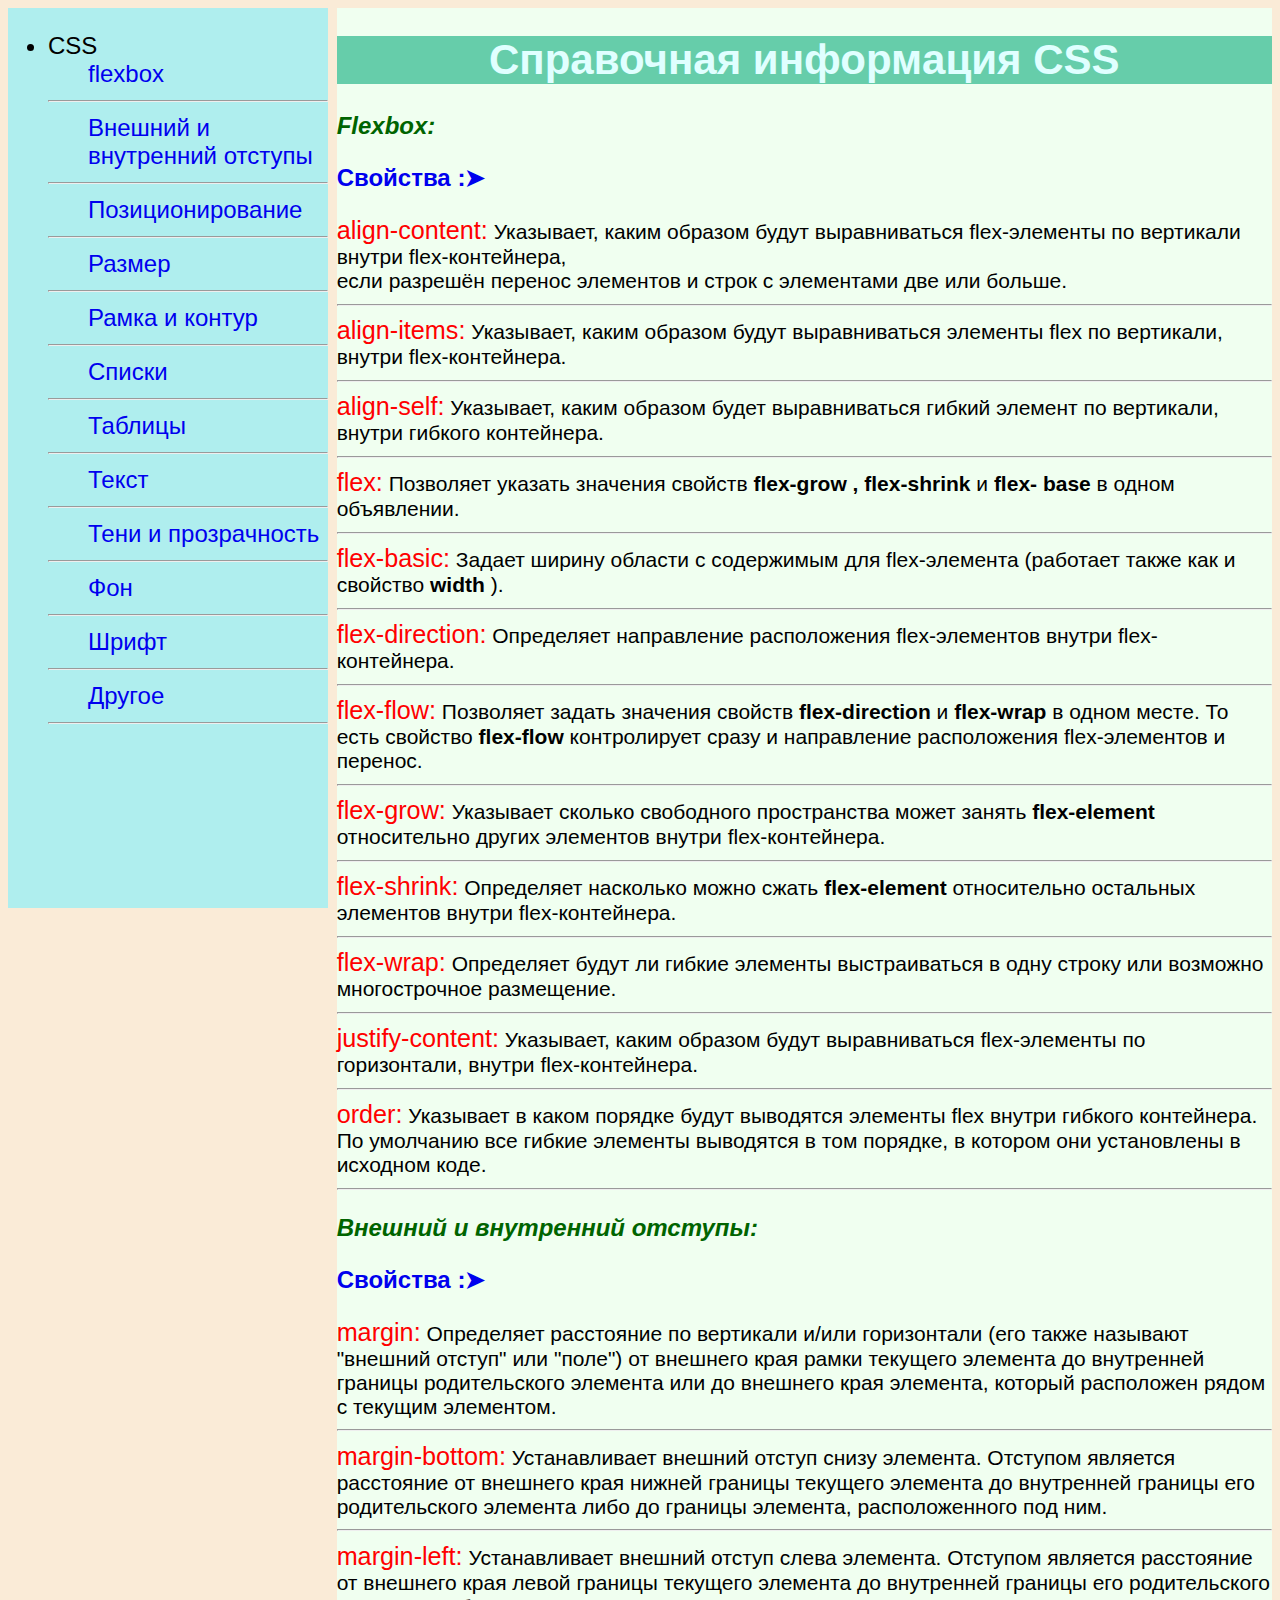
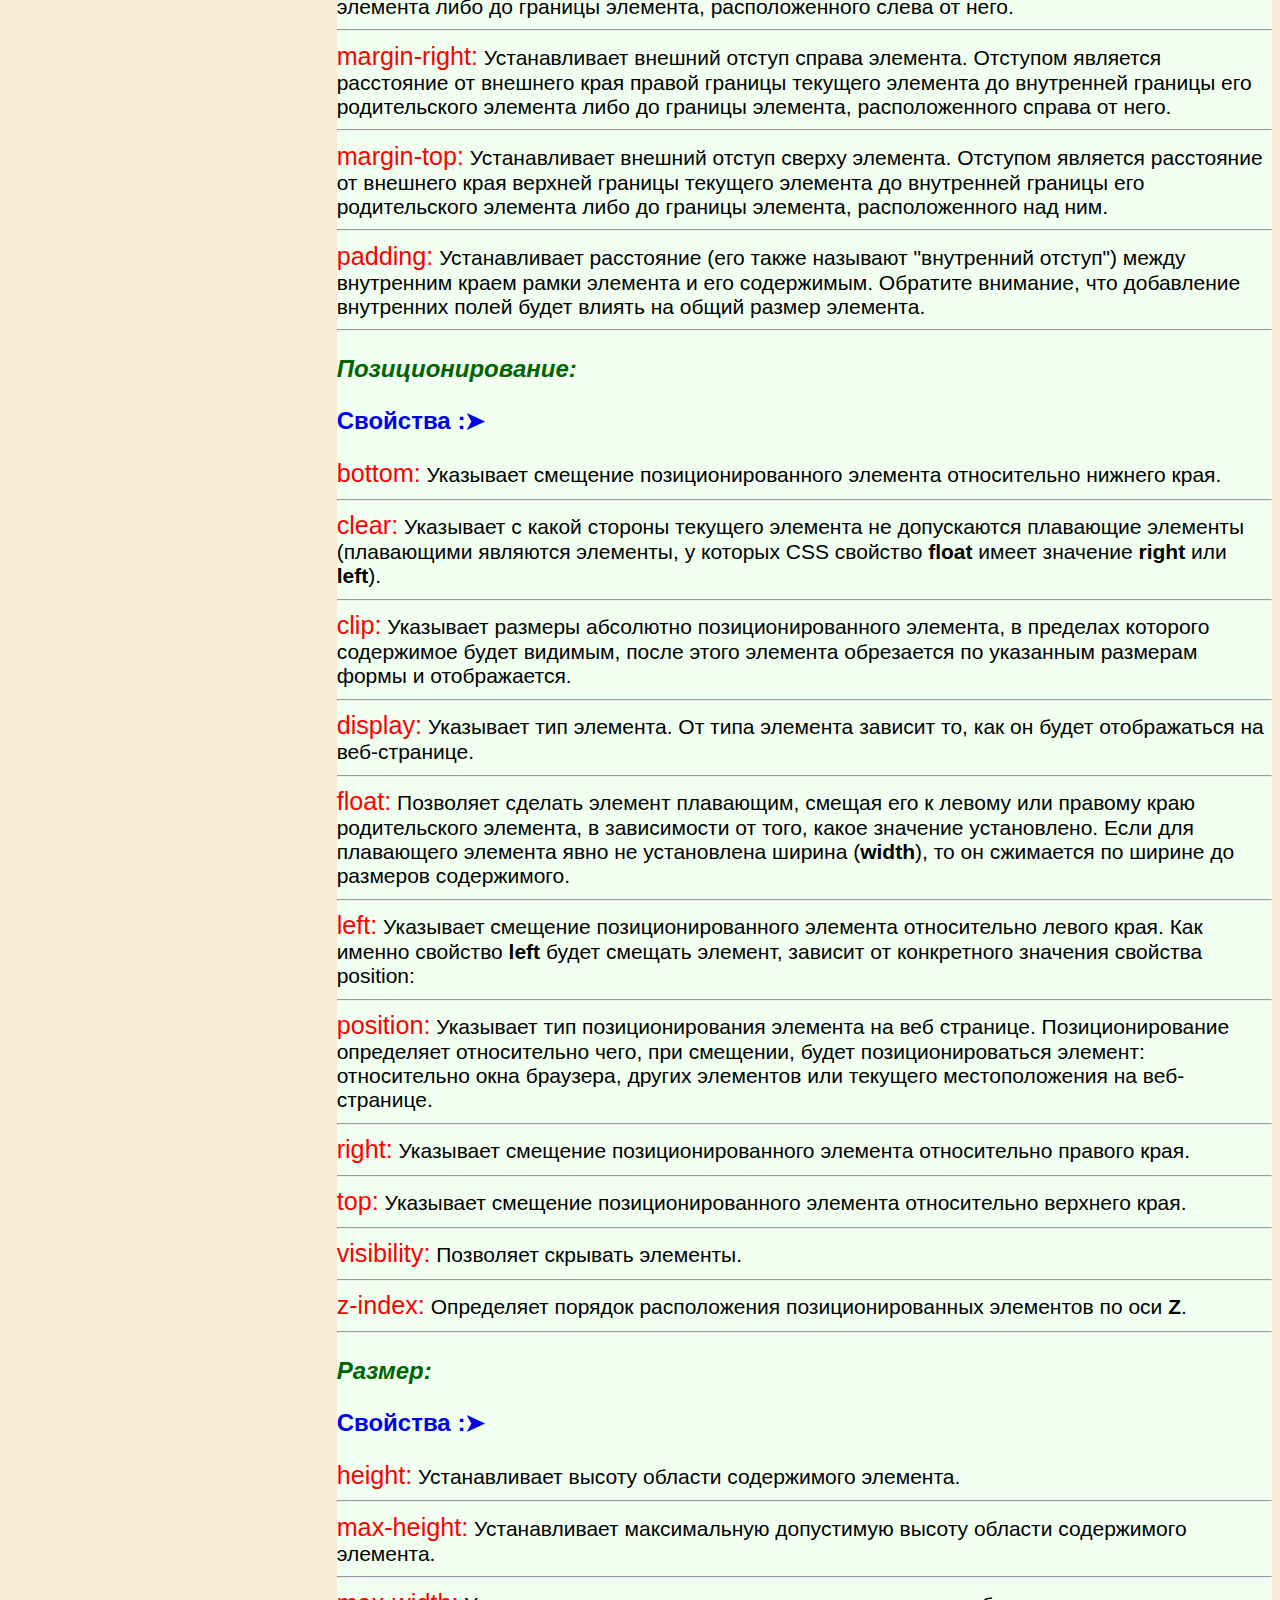
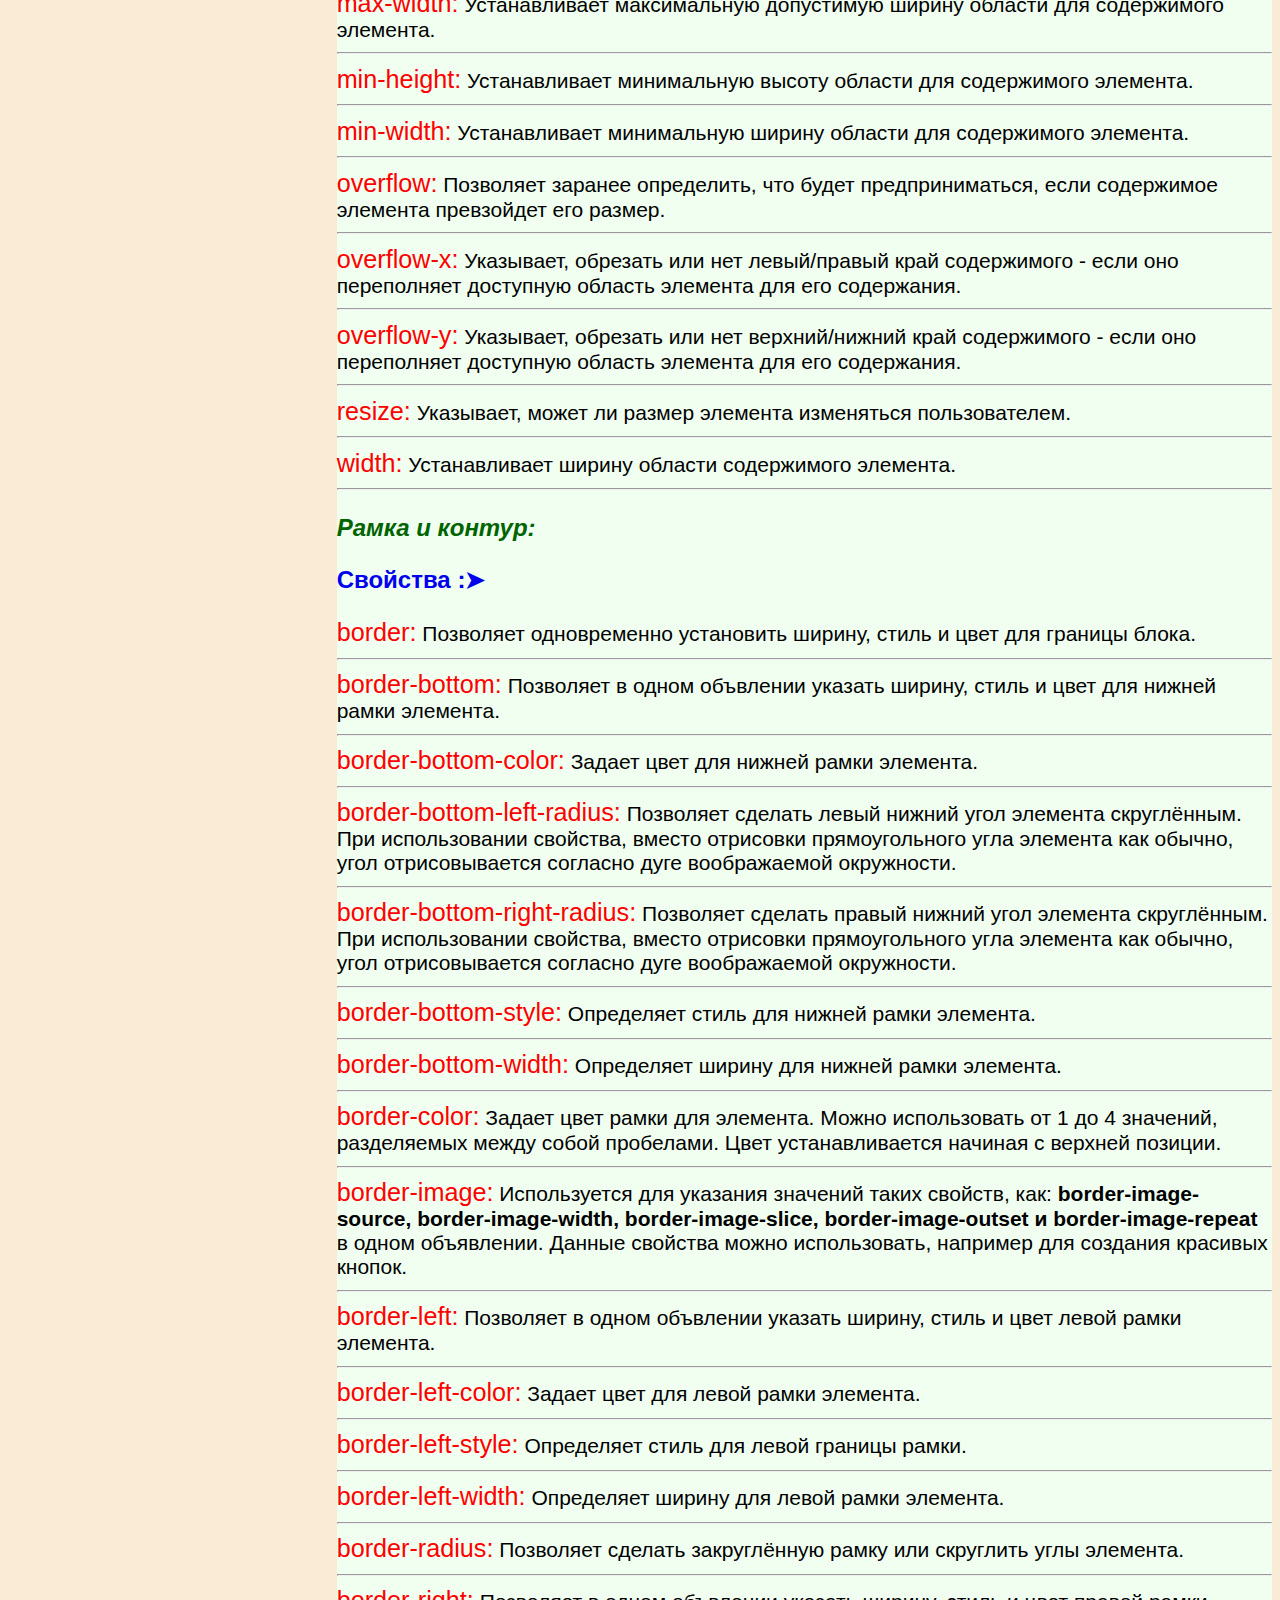
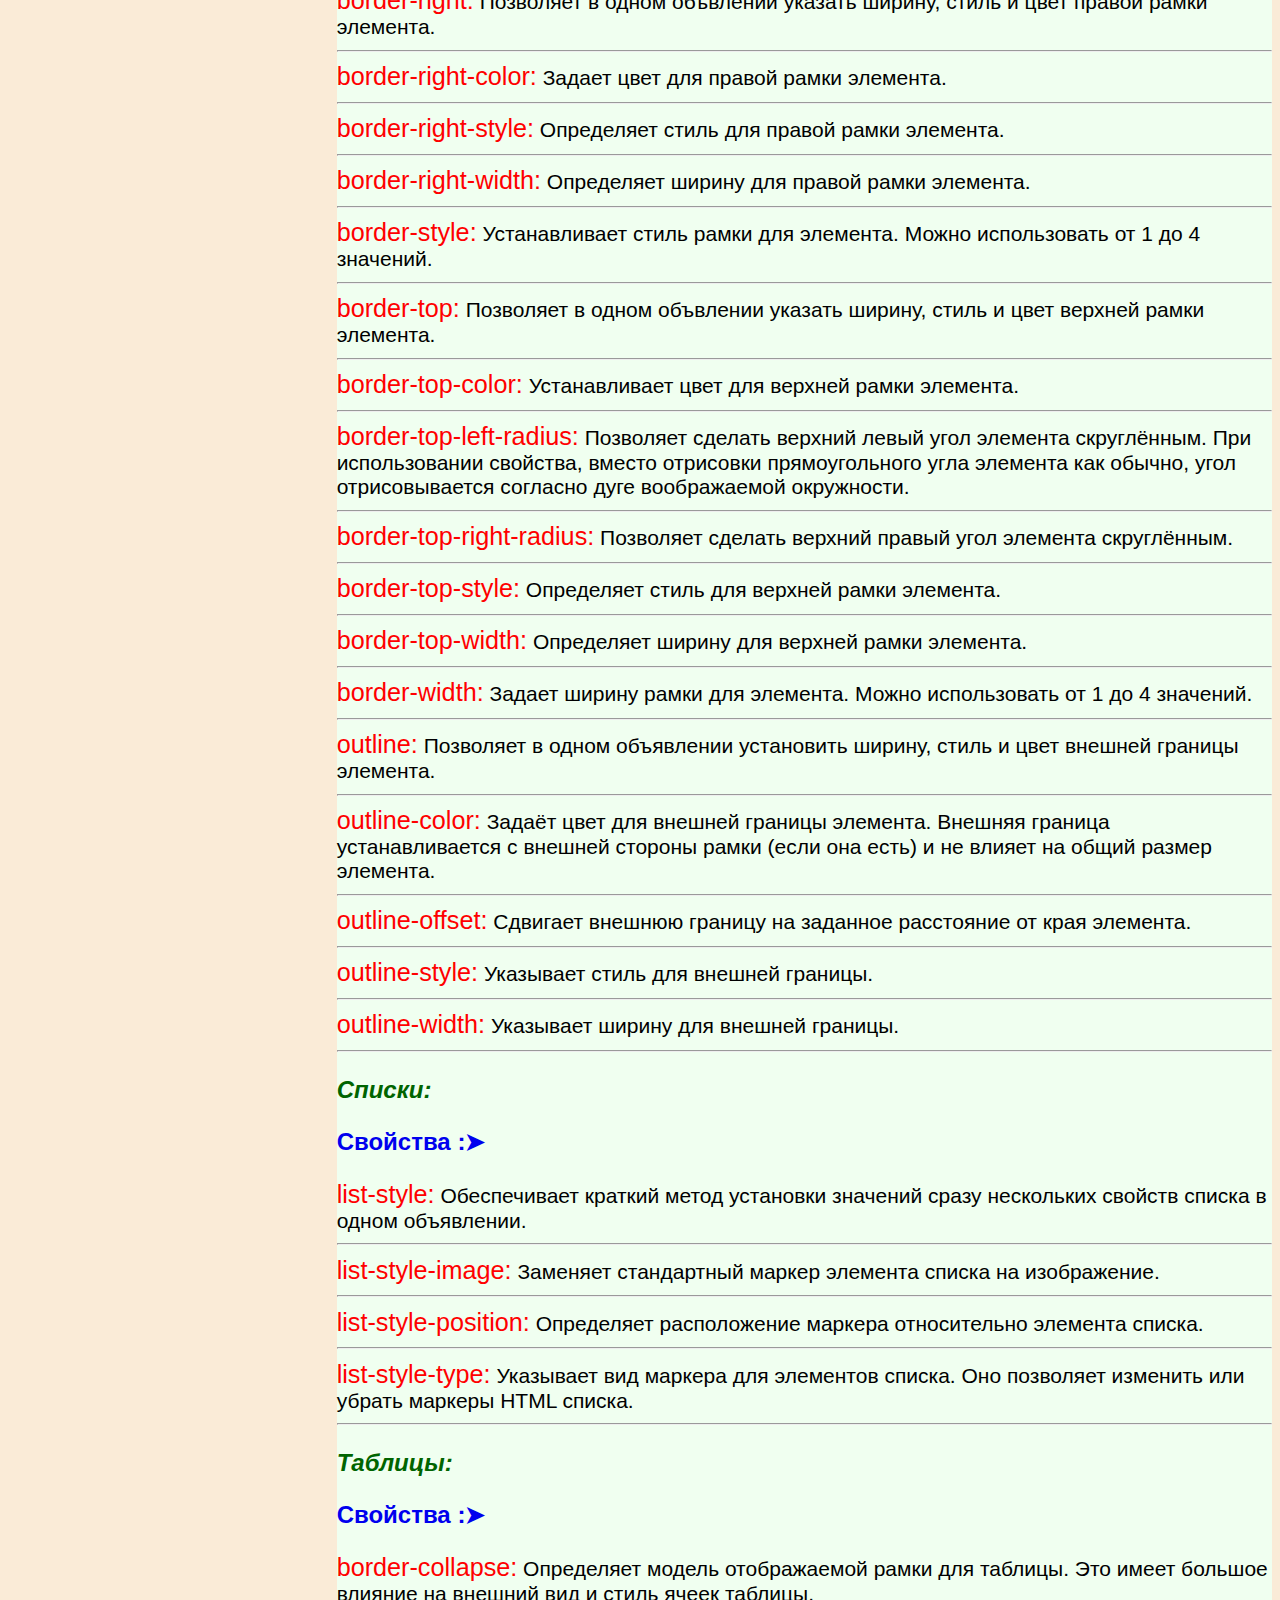
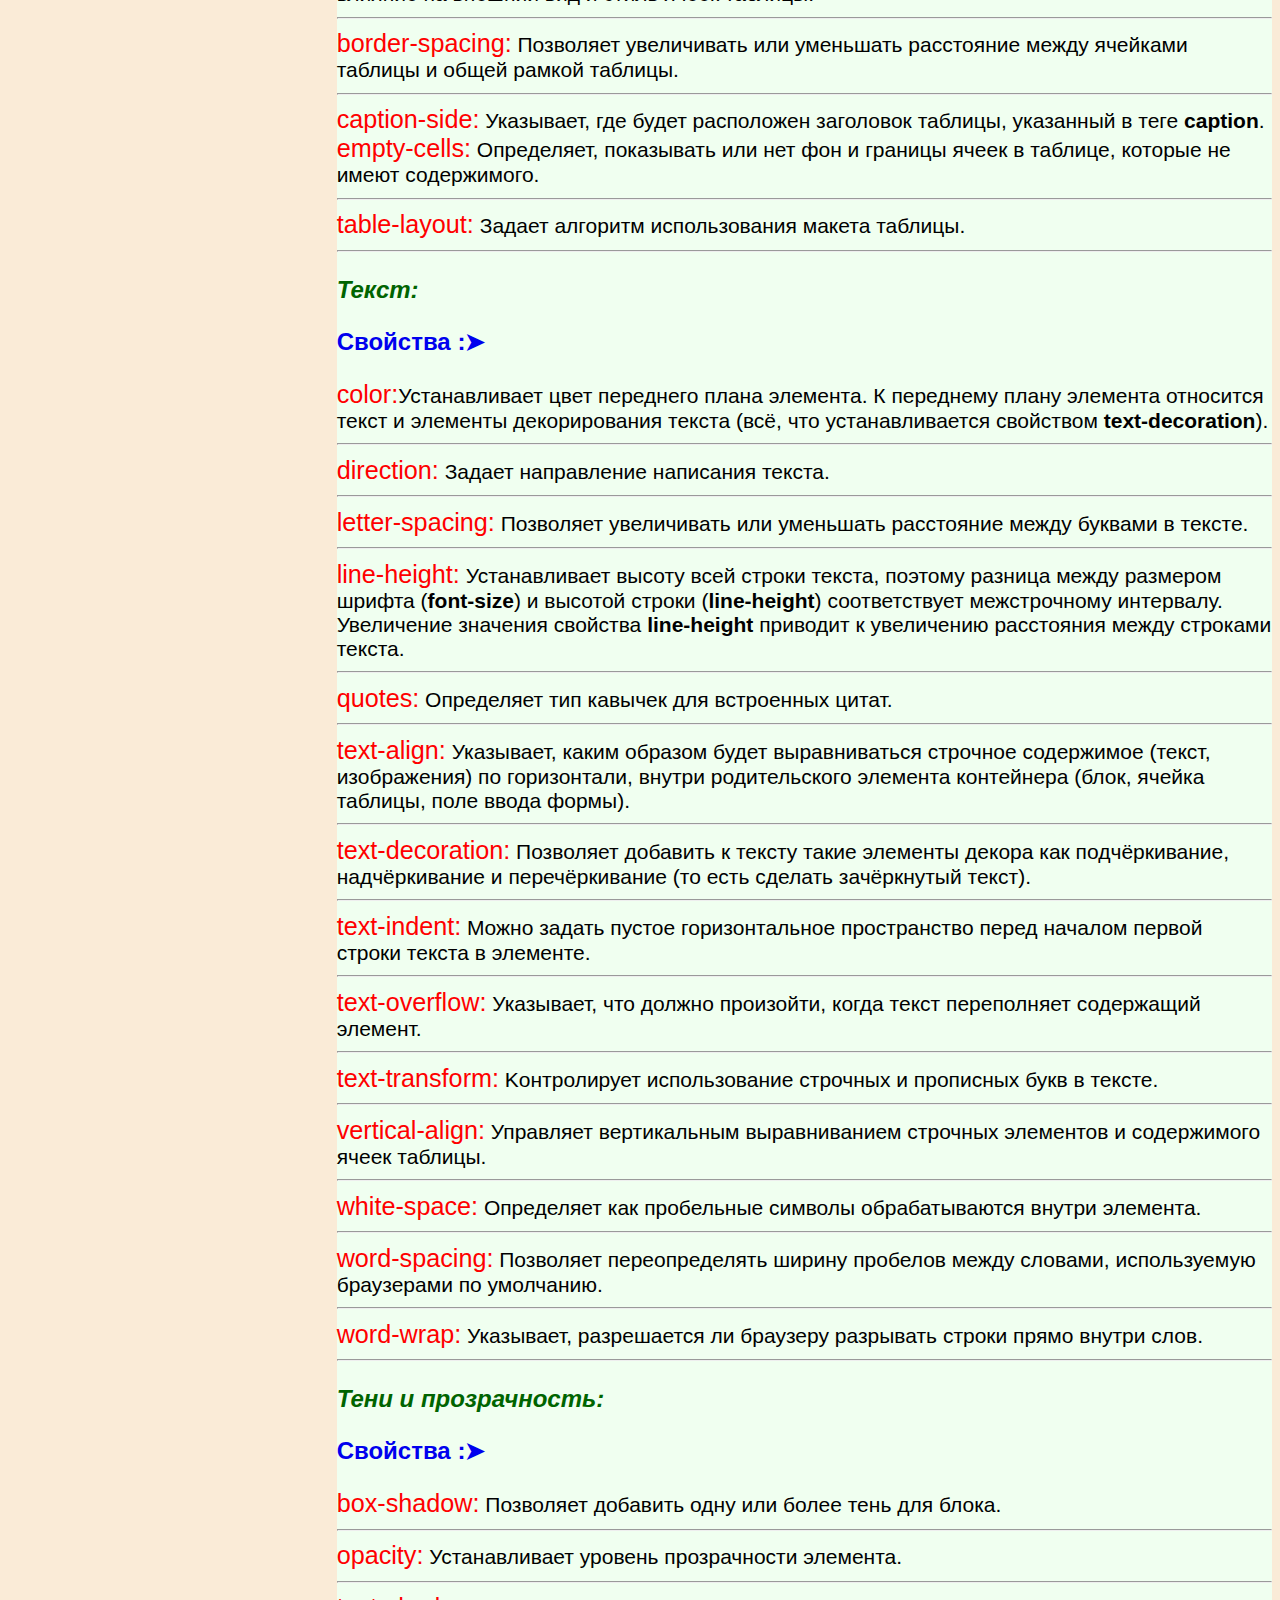
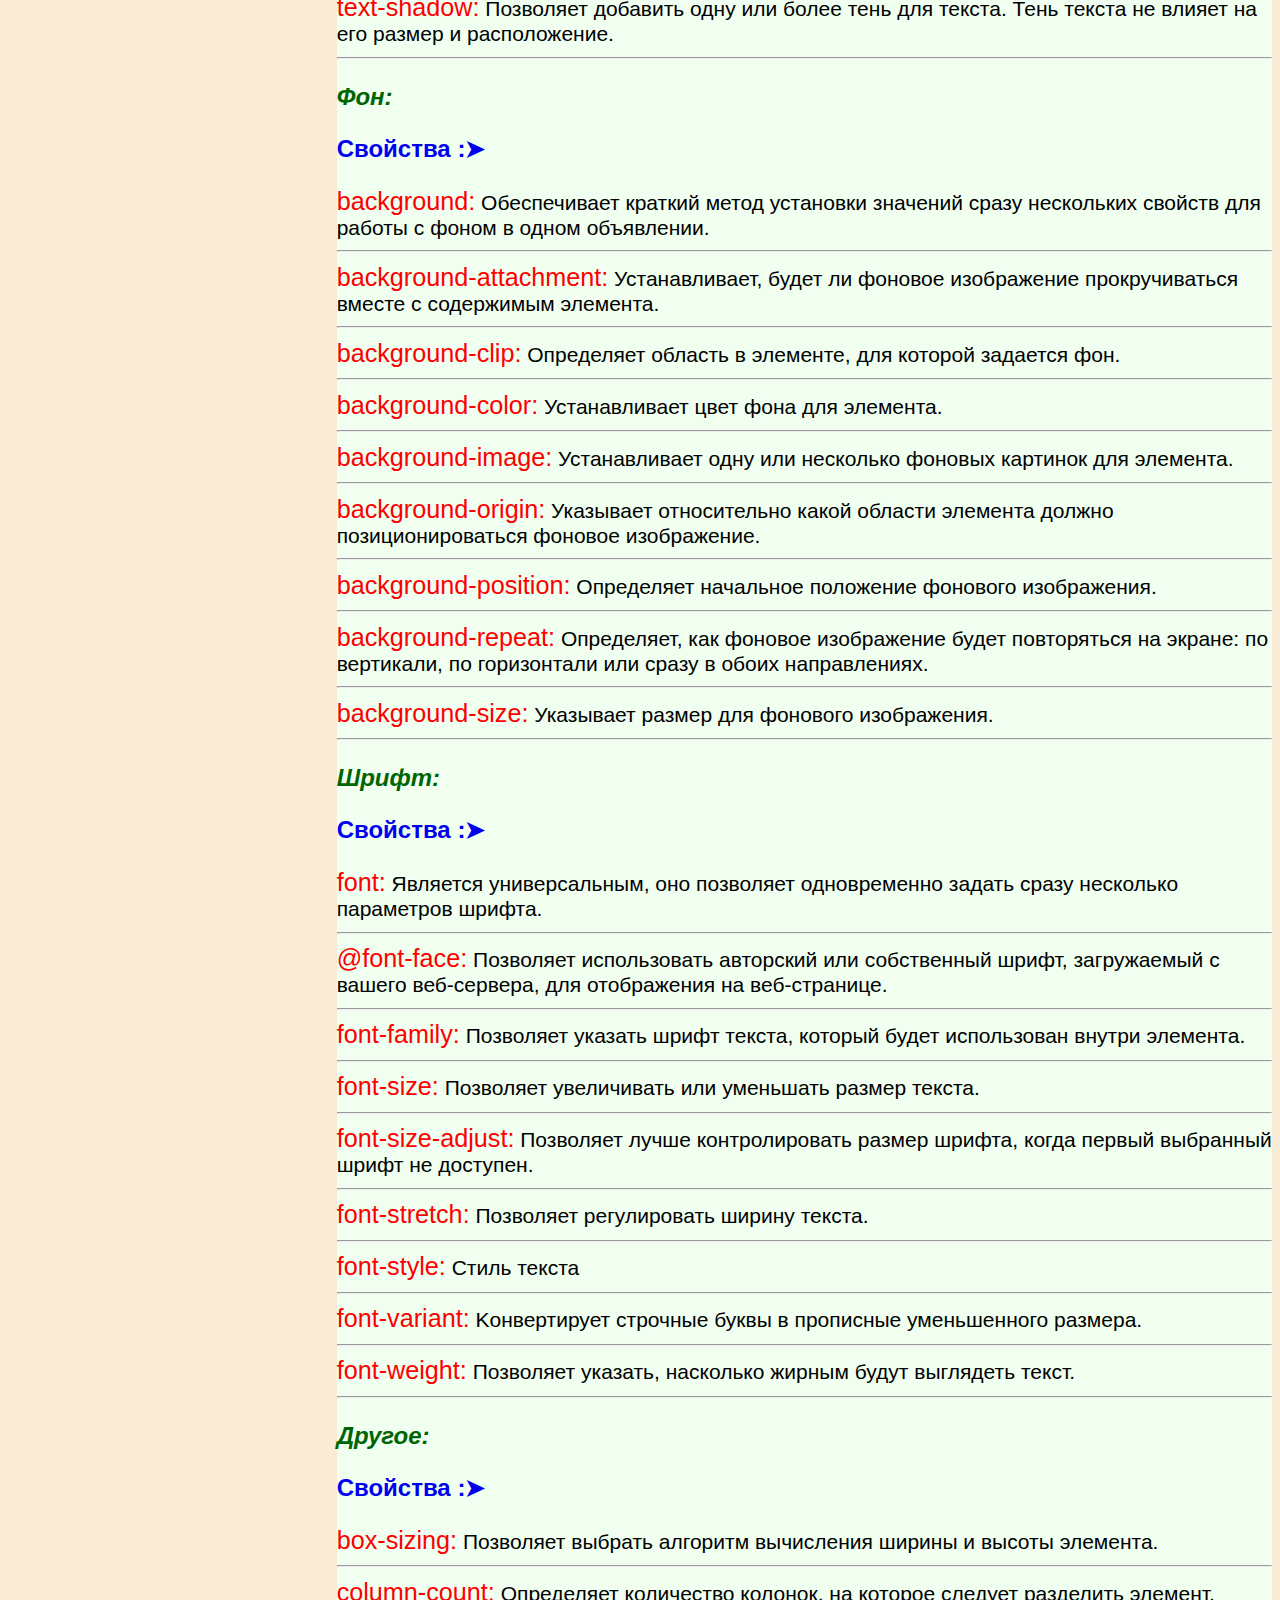
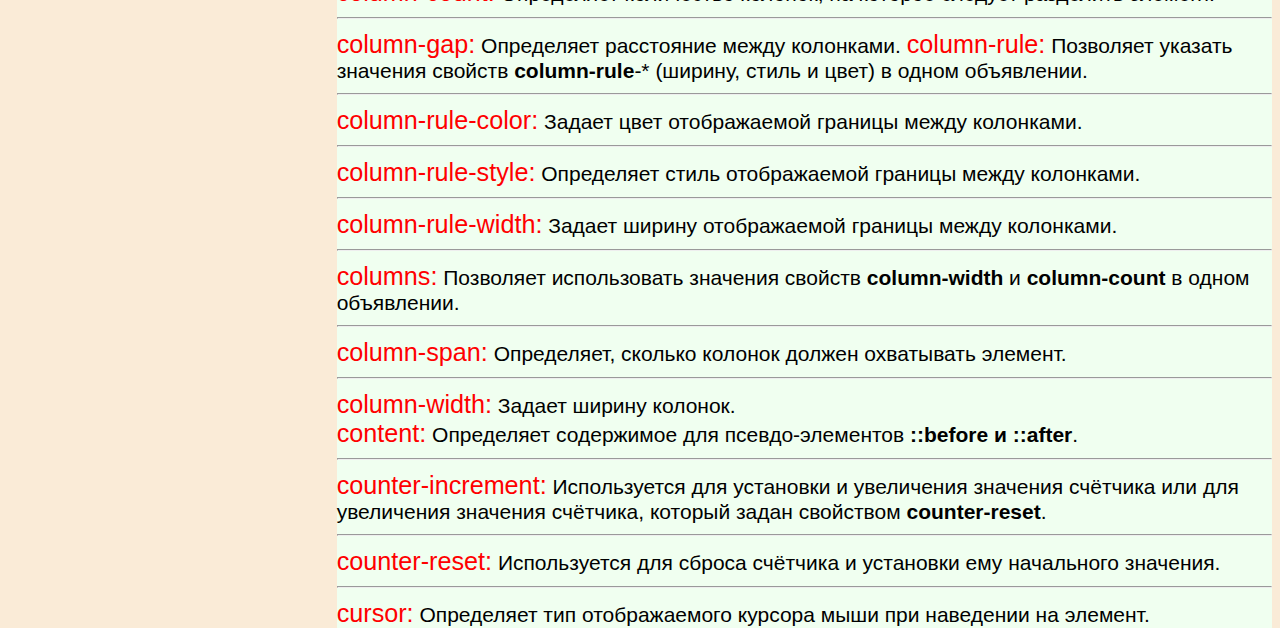
<file: index_css.html>
<!doctype html>
<html>

<head>
    <meta charset="utf-8">
    <meta name="yandex-verification" content="cae568b986ed0d2e" />
    <link rel="stylesheet" href="style/style.css">
    <meta name="viewport" content="width=device-width, initial-scale=1">
    <title>HTML_CSS</title>
</head>

<body>

    <!-- шапка -->
    <div class="menu_css">

        <ul>
            <li>CSS</li>
            <ol><a class="nav" href="#one">flexbox</a></ol>
            <hr>
            <ol><a class="nav" href="#two">Внешний и внутренний отступы</a></ol>
            <hr>
            <ol><a class="nav" href="#three">Позиционирование</a></ol>
            <hr>
            <ol><a class="nav" href="#four">Размер</a></ol>
            <hr>
            <ol><a class="nav" href="#five">Рамка и контур</a></ol>
            <hr>
            <ol><a class="nav" href="#six">Списки</a></ol>
            <hr>
            <ol><a class="nav" href="#seven">Таблицы</a></ol>
            <hr>
            <ol><a class="nav" href="#eight">Текст</a></ol>
            <hr>
            <ol><a class="nav" href="#nine">Тени и прозрачность</a></ol>
            <hr>
            <ol><a class="nav" href="#ten">Фон</a></ol>
            <hr>
            <ol><a class="nav" href="#eleven">Шрифт</a></ol>
            <hr>
            <ol><a class="nav" href="#twelve">Другое</a></ol>
            <hr>
        </ul>
    </div>
    <div class="content">
        <header class="header">
            <h1>Справочная информaция
                CSS
            </h1>

        </header>

        <a id="one">
            <p><i><b>Flexbox:</b></i></p>
            <p><a href="index.css_1.html">
                    <p><b>Свойства :&#10148;</b></p>
                </a></p>

            <big>align-content:</big> Указывает, каким образом будут выравниваться
            flex-элементы по вертикали внутри flex-контейнера,<br>
            если разрешён перенос элементов и строк с элементами две или больше.
            <hr>
            <big>align-items:</big> Указывает, каким образом будут выравниваться элементы flex по вертикали, внутри
            flex-контейнера.
            <hr>
            <big>align-self:</big> Указывает, каким образом будет выравниваться гибкий элемент по вертикали, внутри
            гибкого контейнера.
            <hr>
            <big>flex:</big> Позволяет указать значения свойств <b>flex-grow , flex-shrink</b> и <b>flex- base</b> в
            одном объявлении.
            <hr>
            <big>flex-basic:</big> Задает ширину области с содержимым для flex-элемента (работает также как и свойство
            <b>width</b> ).
            <hr>
            <big>flex-direction:</big> Определяет направление расположения flex-элементов внутри flex-контейнера.
            <hr>
            <big>flex-flow:</big> Позволяет задать значения свойств <b>flex-direction</b> и <b>flex-wrap</b> в одном
            месте. То есть свойство <b>flex-flow</b> контролирует сразу и направление расположения flex-элементов и
            перенос.
            <hr>
            <big>flex-grow:</big> Указывает сколько свободного пространства может занять <b>flex-element</b>
            относительно других элементов внутри flex-контейнера.
            <hr>
            <big>flex-shrink:</big> Определяет насколько можно сжать <b>flex-element</b> относительно остальных
            элементов внутри flex-контейнера.
            <hr>
            <big> flex-wrap:</big> Определяет будут ли гибкие элементы выстраиваться в одну строку или возможно
            многострочное размещение.
            <hr>
            <big>justify-content:</big> Указывает, каким образом будут выравниваться flex-элементы по горизонтали,
            внутри flex-контейнера.
            <hr>
            <big>order:</big> Указывает в каком порядке будут выводятся элементы flex внутри гибкого контейнера. По
            умолчанию все гибкие элементы выводятся в том порядке, в котором они установлены в исходном коде.
            <hr>
        </a>

        <a id="two">
            <p><i><b>Внешний и внутренний отступы:</b></i></p>
            <p><a href="index.css_2.html">
                    <p><b>Свойства :&#10148;</b></p>
                </a></p>
            <big>margin:</big> Определяет расстояние по вертикали и/или горизонтали (его также называют "внешний отступ"
            или "поле") от внешнего края рамки текущего элемента до внутренней границы родительского элемента или до
            внешнего края элемента, который расположен рядом с текущим элементом.
            <hr>
            <big> margin-bottom:</big> Устанавливает внешний отступ снизу элемента. Отступом является расстояние от
            внешнего края нижней границы текущего элемента до внутренней границы его родительского элемента либо до
            границы элемента, расположенного под ним.
            <hr>
            <big>margin-left:</big> Устанавливает внешний отступ слева элемента. Отступом является расстояние от
            внешнего края левой границы текущего элемента до внутренней границы его родительского элемента либо до
            границы элемента, расположенного слева от него.
            <hr>
            <big>margin-right:</big> Устанавливает внешний отступ справа элемента. Отступом является расстояние от
            внешнего края правой границы текущего элемента до внутренней границы его родительского элемента либо до
            границы элемента, расположенного справа от него.
            <hr>
            <big>margin-top:</big> Устанавливает внешний отступ сверху элемента. Отступом является расстояние от
            внешнего края верхней границы текущего элемента до внутренней границы его родительского элемента либо до
            границы элемента, расположенного над ним.
            <hr>
            <big>padding:</big> Устанавливает расстояние (его также называют "внутренний отступ") между внутренним краем
            рамки элемента и его содержимым. Обратите внимание, что добавление внутренних полей будет влиять на общий
            размер элемента.
            <hr>

        </a>

        <a id="three">
            <p><i><b>Позиционирование:</b></i></p>
            <p><a href="index.css_3.html">
                    <p><b>Свойства :&#10148;</b></p>
                </a></p>
            <big>bottom:</big> Указывает смещение позиционированного элемента относительно нижнего края.
            <hr>
            <big>clear:</big> Указывает с какой стороны текущего элемента не допускаются плавающие элементы (плавающими
            являются элементы, у которых CSS свойство <b>float</b> имеет значение <b>right</b> или <b>left</b>).
            <hr>
            <big>clip:</big> Указывает размеры абсолютно позиционированного элемента, в пределах которого содержимое
            будет видимым, после этого элемента обрезается по указанным размерам формы и отображается.
            <hr>
            <big>display:</big> Указывает тип элемента. От типа элемента зависит то, как он будет отображаться на
            веб-странице.
            <hr>
            <big>float:</big> Позволяет сделать элемент плавающим, смещая его к левому или правому краю родительского
            элемента, в зависимости от того, какое значение установлено. Если для плавающего элемента явно не
            установлена ширина (<b>width</b>), то он сжимается по ширине до размеров содержимого.
            <hr>
            <big>left:</big> Указывает смещение позиционированного элемента относительно левого края. Как именно
            свойство <b>left</b> будет смещать элемент, зависит от конкретного значения свойства position:
            <hr>
            <big>position:</big> Указывает тип позиционирования элемента на веб странице. Позиционирование определяет
            относительно чего, при смещении, будет позиционироваться элемент: относительно окна браузера, других
            элементов или текущего местоположения на веб-странице.
            <hr>
            <big>right:</big> Указывает смещение позиционированного элемента относительно правого края.
            <hr>
            <big>top:</big> Указывает смещение позиционированного элемента относительно верхнего края.
            <hr>
            <big>visibility:</big> Позволяет скрывать элементы.
            <hr>
            <big> z-index:</big> Определяет порядок расположения позиционированных элементов по оси <b>Z</b>.
            <hr>
        </a>

        <a id="four">
            <p><i><b>Размер:</b></i></p>
            <p><a href="index.css_4.html">
                    <p><b>Свойства :&#10148;</b></p>
                </a></p>
            <big>height:</big> Устанавливает высоту области содержимого элемента.
            <hr>
            <big> max-height:</big> Устанавливает максимальную допустимую высоту области содержимого элемента.
            <hr>
            <big>max-width:</big> Устанавливает максимальную допустимую ширину области для содержимого элемента.
            <hr>
            <big>min-height:</big> Устанавливает минимальную высоту области для содержимого элемента.
            <hr>
            <big>min-width:</big> Устанавливает минимальную ширину области для содержимого элемента.
            <hr>
            <big>overflow:</big> Позволяет заранее определить, что будет предприниматься, если содержимое элемента
            превзойдет его размер.
            <hr>
            <big>overflow-x:</big> Указывает, обрезать или нет левый/правый край содержимого - если оно переполняет
            доступную область элемента для его содержания.
            <hr>
            <big>overflow-y:</big> Указывает, обрезать или нет верхний/нижний край содержимого - если оно переполняет
            доступную область элемента для его содержания.
            <hr>
            <big>resize:</big> Указывает, может ли размер элемента изменяться пользователем.
            <hr>
            <big>width:</big> Устанавливает ширину области содержимого элемента.
            <hr>
        </a>

        <a id="five">
            <p><i><b>Рамка и контур:</b></i></p>
            <p><a href="index.css_5.html">
                    <p><b>Свойства :&#10148;</b></p>
                </a></p>
            <big>border:</big> Позволяет одновременно установить ширину, стиль и цвет для границы блока.
            <hr>
            <big>border-bottom:</big> Позволяет в одном объвлении указать ширину, стиль и цвет для нижней рамки
            элемента.
            <hr>
            <big> border-bottom-color:</big> Задает цвет для нижней рамки элемента.
            <hr>
            <big> border-bottom-left-radius:</big> Позволяет сделать левый нижний угол элемента скруглённым. При
            использовании свойства, вместо отрисовки прямоугольного угла элемента как обычно, угол отрисовывается
            согласно дуге воображаемой окружности.
            <hr>
            <big> border-bottom-right-radius:</big> Позволяет сделать правый нижний угол элемента скруглённым. При
            использовании свойства, вместо отрисовки прямоугольного угла элемента как обычно, угол отрисовывается
            согласно дуге воображаемой окружности.
            <hr>
            <big>border-bottom-style:</big> Oпределяет стиль для нижней рамки элемента.
            <hr>
            <big>border-bottom-width:</big> Oпределяет ширину для нижней рамки элемента.
            <hr>
            <big>border-color:</big> Задает цвет рамки для элемента. Можно использовать от 1 до 4 значений, разделяемых
            между собой пробелами. Цвет устанавливается начиная с верхней позиции.
            <hr>
            <big>border-image:</big> Используется для указания значений таких свойств, как: <b>border-image-source,
                border-image-width, border-image-slice, border-image-outset и border-image-repeat</b> в одном
            объявлении. Данные свойства можно использовать, например для создания красивых кнопок.
            <hr>
            <big>border-left:</big> Позволяет в одном объвлении указать ширину, стиль и цвет левой рамки элемента.
            <hr>
            <big>border-left-color:</big> Задает цвет для левой рамки элемента.
            <hr>
            <big> border-left-style:</big> Oпределяет стиль для левой границы рамки.
            <hr>
            <big> border-left-width:</big> Oпределяет ширину для левой рамки элемента.
            <hr>
            <big>border-radius:</big> Позволяет сделать закруглённую рамку или скруглить углы элемента.
            <hr>
            <big> border-right:</big> Позволяет в одном объвлении указать ширину, стиль и цвет правой рамки элемента.
            <hr>
            <big>border-right-color:</big> Задает цвет для правой рамки элемента.
            <hr>
            <big>border-right-style:</big> Oпределяет стиль для правой рамки элемента.
            <hr>
            <big>border-right-width:</big> Oпределяет ширину для правой рамки элемента.
            <hr>
            <big> border-style:</big> Устанавливает стиль рамки для элемента. Можно использовать от 1 до 4 значений.
            <hr>
            <big>border-top:</big> Позволяет в одном объвлении указать ширину, стиль и цвет верхней рамки элемента.
            <hr>
            <big>border-top-color:</big> Устанавливает цвет для верхней рамки элемента.
            <hr>
            <big>border-top-left-radius:</big> Позволяет сделать верхний левый угол элемента скруглённым. При
            использовании свойства, вместо отрисовки прямоугольного угла элемента как обычно, угол отрисовывается
            согласно дуге воображаемой окружности.
            <hr>
            <big>border-top-right-radius:</big> Позволяет сделать верхний правый угол элемента скруглённым.
            <hr>
            <big>border-top-style:</big> Oпределяет стиль для верхней рамки элемента.
            <hr>
            <big>border-top-width:</big> Oпределяет ширину для верхней рамки элемента.
            <hr>
            <big>border-width:</big> Задает ширину рамки для элемента. Можно использовать от 1 до 4 значений.
            <hr>
            <big>outline:</big> Позволяет в одном объявлении установить ширину, стиль и цвет внешней границы элемента.
            <hr>
            <big>outline-color:</big> Задаёт цвет для внешней границы элемента. Внешняя граница устанавливается с
            внешней стороны рамки (если она есть) и не влияет на общий размер элемента.
            <hr>
            <big>outline-offset:</big> Cдвигает внешнюю границу на заданное расстояние от края элемента.
            <hr>
            <big>outline-style:</big> Указывает стиль для внешней границы.
            <hr>
            <big>outline-width:</big> Указывает ширину для внешней границы.
            <hr>

        </a>

        <a id="six">
            <p><i><b>Списки:</b></i></p>
            <p><a href="index.css_6.html">
                    <p><b>Свойства :&#10148;</b></p>
                </a></p>
            <big>list-style:</big> Oбеспечивает краткий метод установки значений сразу нескольких свойств списка в одном
            объявлении.
            <hr>
            <big>list-style-image:</big> Заменяет стандартный маркер элемента списка на изображение.
            <hr>
            <big>list-style-position:</big> Oпределяет расположение маркера относительно элемента списка.
            <hr>
            <big>list-style-type:</big> Указывает вид маркера для элементов списка. Оно позволяет изменить или убрать
            маркеры HTML списка.
            <hr>

        </a>


        <a id="seven">
            <p><i><b>Таблицы:</b></i></p>
            <p><a href="index.css_7.html">
                    <p><b>Свойства :&#10148;</b></p>
                </a></p>
            <big>border-collapse:</big> Oпределяет модель отображаемой рамки для таблицы. Это имеет большое влияние на
            внешний вид и стиль ячеек таблицы.
            <hr>
            <big>border-spacing:</big> Позволяет увеличивать или уменьшать расстояние между ячейками таблицы и общей
            рамкой таблицы.
            <hr>
            <big>caption-side:</big> Указывает, где будет расположен заголовок таблицы, указанный в теге <b>caption</b>.
            <big>empty-cells:</big> Oпределяет, показывать или нет фон и границы ячеек в таблице, которые не имеют
            содержимого.
            <hr>
            <big>table-layout:</big> Задает алгоритм использования макета таблицы.
            <hr>

        </a>


        <a id="eight">
            <p><i><b>Текст:</b></i></p>
            <p><a href="index.css_8.html">
                    <p><b>Свойства :&#10148;</b></p>
                </a></p>
            <big>color:</big>Устанавливает цвет переднего плана элемента. К переднему плану элемента относится текст и
            элементы декорирования текста (всё, что устанавливается свойством <b>text-decoration</b>).
            <hr>
            <big>direction:</big> Задает направление написания текста.
            <hr>
            <big>letter-spacing:</big> Позволяет увеличивать или уменьшать расстояние между буквами в тексте.
            <hr>
            <big>line-height:</big> Устанавливает высоту всей строки текста, поэтому разница между размером шрифта
            (<b>font-size</b>) и высотой строки (<b>line-height</b>) соответствует межстрочному интервалу. Увеличение
            значения свойства <b>line-height</b> приводит к увеличению расстояния между строками текста.
            <hr>
            <big>quotes:</big> Oпределяет тип кавычек для встроенных цитат.
            <hr>
            <big>text-align:</big> Указывает, каким образом будет выравниваться строчное содержимое (текст, изображения)
            по горизонтали, внутри родительского элемента контейнера (блок, ячейка таблицы, поле ввода формы).
            <hr>
            <big>text-decoration:</big> Позволяет добавить к тексту такие элементы декора как подчёркивание,
            надчёркивание и перечёркивание (то есть сделать зачёркнутый текст).
            <hr>
            <big>text-indent:</big> Mожно задать пустое горизонтальное пространство перед началом первой строки текста в
            элементе.
            <hr>
            <big>text-overflow:</big> Указывает, что должно произойти, когда текст переполняет содержащий элемент.
            <hr>
            <big>text-transform:</big> Kонтролирует использование строчных и прописных букв в тексте.
            <hr>
            <big>vertical-align:</big> Управляет вертикальным выравниванием строчных элементов и содержимого ячеек
            таблицы.
            <hr>
            <big>white-space:</big> Oпределяет как пробельные символы обрабатываются внутри элемента.
            <hr>
            <big>word-spacing:</big> Позволяет переопределять ширину пробелов между словами, используемую браузерами по
            умолчанию.
            <hr>
            <big>word-wrap:</big> Указывает, разрешается ли браузеру разрывать строки прямо внутри слов.
            <hr>
        </a>

        <a id="nine">
            <p><i><b>Тени и прозрачность:</b></i></p>
            <p><a href="index.css_9.html">
                    <p><b>Свойства :&#10148;</b></p>
                </a></p>
            <big>box-shadow:</big> Позволяет добавить одну или более тень для блока.
            <hr>
            <big>opacity:</big> Устанавливает уровень прозрачности элемента.
            <hr>
            <big>text-shadow:</big> Позволяет добавить одну или более тень для текста. Тень текста не влияет на его
            размер и расположение.
            <hr>
        </a>

        <a id="ten">
            <p><i><b>Фон:</b></i></p>
            <p><a href="index.css_10.html">
                    <p><b>Свойства :&#10148;</b></p>
                </a></p>
            <big>background:</big> Oбеспечивает краткий метод установки значений сразу нескольких свойств для работы с
            фоном в одном объявлении.
            <hr>
            <big>background-attachment:</big> Устанавливает, будет ли фоновое изображение прокручиваться вместе с
            содержимым элемента.
            <hr>
            <big>background-clip:</big> Oпределяет область в элементе, для которой задается фон.
            <hr>
            <big>background-color:</big> Устанавливает цвет фона для элемента.
            <hr>
            <big>background-image:</big> Устанавливает одну или несколько фоновых картинок для элемента.
            <hr>
            <big>background-origin:</big> Указывает относительно какой области элемента должно позиционироваться фоновое
            изображение.
            <hr>
            <big>background-position:</big> Oпределяет начальное положение фонового изображения.
            <hr>
            <big>background-repeat:</big> Oпределяет, как фоновое изображение будет повторяться на экране: по вертикали,
            по горизонтали или сразу в обоих направлениях.
            <hr>
            <big>background-size:</big> Указывает размер для фонового изображения.
            <hr>
        </a>

        <a id="eleven">
            <p><i><b>Шрифт:</b></i></p>
            <p><a href="index.css_11.html">
                    <p><b>Свойства :&#10148;</b></p>
                </a> </p>
            <big>font:</big> Является универсальным, оно позволяет одновременно задать сразу несколько параметров шрифта.<hr>
            <big>@font-face:</big> Позволяет использовать авторский или собственный шрифт, загружаемый с вашего веб-сервера, для отображения на веб-странице.<hr>
            <big>font-family:</big> Позволяет указать шрифт текста, который будет использован внутри элемента.<hr>
            <big>font-size:</big> Позволяет увеличивать или уменьшать размер текста.<hr>
            <big>font-size-adjust:</big> Позволяет лучше контролировать размер шрифта, когда первый выбранный шрифт не доступен.<hr>
            <big>font-stretch:</big> Позволяет регулировать ширину текста.<hr>
            <big>font-style:</big> Стиль текста<hr>
            <big>font-variant:</big> Kонвертирует строчные буквы в прописные уменьшенного размера.<hr>
            <big>font-weight:</big> Позволяет указать, насколько жирным будут выглядеть текст.<hr>
        </a>

        <a id="twelve">
            <p><i><b>Другое:</b></i></p>
            <p><a href="index.css_12.html">
                    <p><b>Свойства :&#10148;</b></p>
                </a></p>
                <big>box-sizing:</big> Позволяет выбрать алгоритм вычисления ширины и высоты элемента.<hr>
                <big>column-count:</big> Oпределяет количество колонок, на которое следует разделить элемент.<hr>
                <big>column-gap:</big> Oпределяет расстояние между колонками.
                <big>column-rule:</big> Позволяет указать значения свойств <b>column-rule</b>-* (ширину, стиль и цвет) в одном объявлении.<hr>
                <big>column-rule-color:</big> Задает цвет отображаемой границы между колонками.<hr>
                <big>column-rule-style:</big> Oпределяет стиль отображаемой границы между колонками.<hr>
                <big>column-rule-width:</big> Задает ширину отображаемой границы между колонками.<hr>
                <big>columns:</big> Позволяет использовать значения свойств <b>column-width</b> и <b>column-count</b> в одном объявлении.<hr>
                <big>column-span:</big> Oпределяет, сколько колонок должен охватывать элемент.<hr>
                <big>column-width:</big> Задает ширину колонок.<br>
                <big>content:</big> Oпределяет содержимое для псевдо-элементов <b>::before и ::after</b>.<hr>
                <big>counter-increment:</big> Используется для установки и увеличения значения счётчика или для увеличения значения счётчика, который задан свойством <b>counter-reset</b>.<hr>
                <big>counter-reset:</big> Используется для сброса счётчика и установки ему начального значения.<hr>
                <big>cursor:</big> Oпределяет тип отображаемого курсора мыши при наведении на элемент.<br>
                
        </a>

    </div>

</body>

</html>
</file>
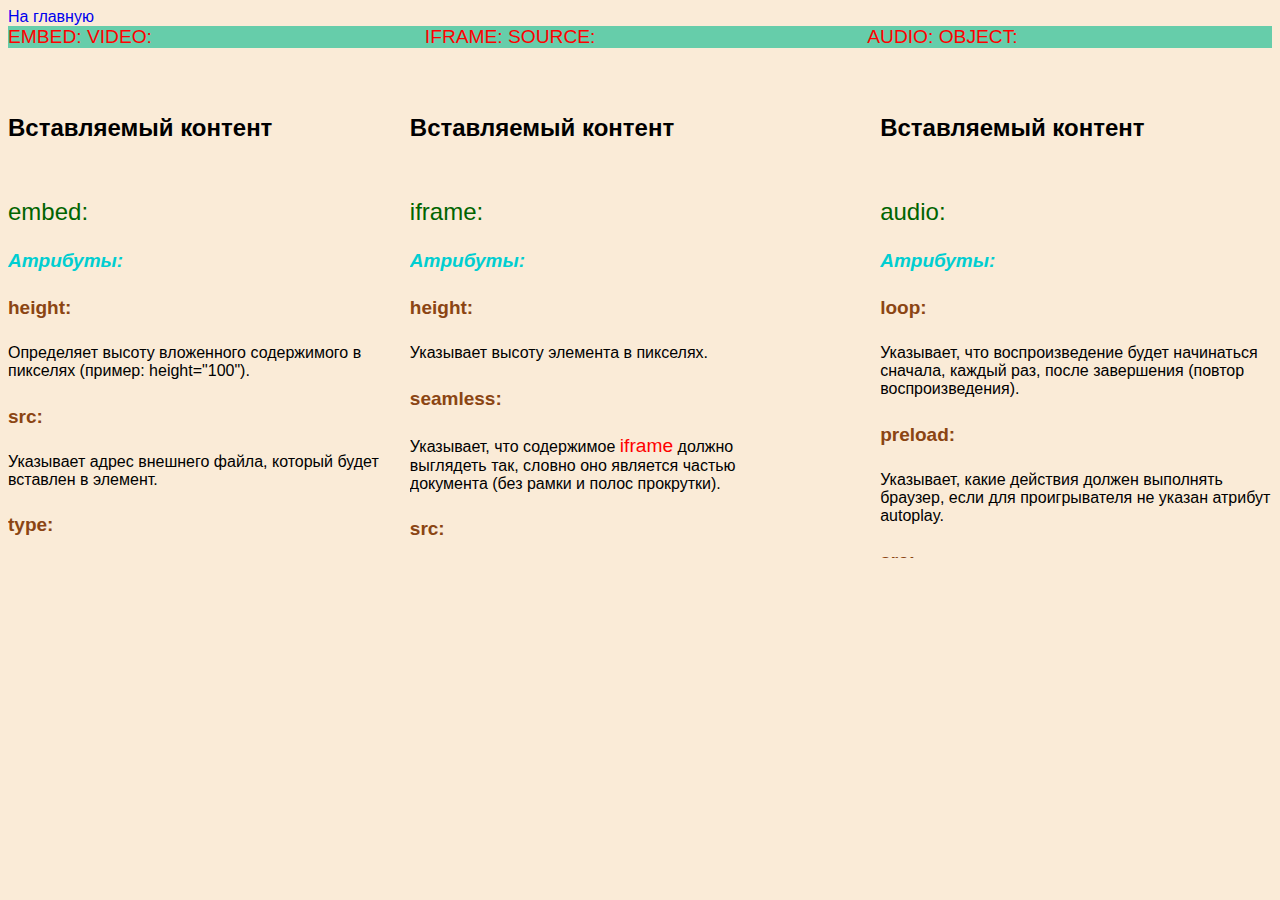
<file: index_html_1.html>
<!doctype html>
<html>

<head>
    <meta charset="utf-8">
    <meta name="yandex-verification" content="cae568b986ed0d2e" />
    <link rel="stylesheet" href="style/style.css">
    <meta name="viewport" content="width=device-width, initial-scale=1">
    <title>HTML_CSS</title>
</head>

<body>
    <div>
        <a href="index.html">На главную</a>

        <!--Шапка-->
        <header class="header">
            <big>EMBED: VIDEO: &emsp; &emsp;&emsp; &emsp;&emsp; &emsp;&emsp; &emsp;&emsp; &emsp;&emsp; &emsp; IFRAME: SOURCE: &emsp; &emsp;&emsp; &emsp;&emsp; &emsp;&emsp; &emsp;&emsp; &emsp;&emsp; &emsp; AUDIO: OBJECT:</big>
        </header>

        <div class="one">

            <div class="over">

                <h6>Вставляемый контент</h6>
                <p>embed:</p>

                <cite>Атрибуты:</cite><br>
                <h4>height:</h4>
                Определяет высоту вложенного содержимого в пикселях (пример: height="100").<br>

                <h4>src:</h4>
                Указывает адрес внешнего файла, который будет вставлен в элемент.<br>

                <h4>type:</h4>
                Указывает MIME-тип (спецификация форматирования сообщений и кодирования информации для передачи по интернету) содержимого элемента.<br>

                <h4>width:</h4>
                Определяет ширину вложенного содержимого в пикселях (пример: <b>width="200"</b>).
                <hr>



                <p>video:</p>

                <cite>Атрибуты:</cite><br>
                <h4>autoplay:</h4>
                Указывает, что воспроизведение видеофайла должно начинаться автоматически, как только файл будет полностью загружен.<br>

                <h4>controls:</h4>
                Отображает элементы управления воспроизведением, включающие в себя: запуск, паузу, полосу прокрутки, громкость звука, включение полноэкранного режима, титры/субтитры (при наличии) и звуковую дорожку (при наличии).<br>

                <h4>height:</h4>
                Устанавливает высоту видеоплеера в пикселях (пример: <b>height="200"</b>).<br>

                <h4>loop:</h4>
                Указывает, что воспроизведение будет начинаться сначала, каждый раз, после завершения (повтор воспроизведения).<br>

                <h4>muted:</h4>
                Позволяет отключить звук, чтобы по умолчанию видео воспроизводилось беззвучно, при желании пользователь сможет включить звук самостоятельно.<br>

                <h4>poster:</h4>
                Указывает URL-адрес изображения (картинки), которое будет отображаться пока видеофайл загружается или пока пользователь не нажмет кнопку воспроизведения.<br>

                <mark>Пример</mark><br>
                <code><b>&lt;video width="400" height="257" controls="controls"<br> poster="video/duel.jpg"&gt;<br>
                        &lt;source src="movie.ogg" type="video/ogg"&gt;<br>
                        Ваш браузер не поддерживает тег video.<br>
                        &lt;/video&gt;</b></code>
                <hr>
            </div>

        </div>

        <div class="three">

            <div class="over">

                <h6>Вставляемый контент</h6>
                <p>audio:</p>

                <cite>Атрибуты:</cite><br>

                <h4>loop:</h4>
                Указывает, что воспроизведение будет начинаться сначала, каждый раз, после завершения (повтор воспроизведения).<br>

                <h4>preload:</h4>
                Указывает, какие действия должен выполнять браузер, если для проигрывателя не указан атрибут autoplay.<br>

                <h4>src:</h4>
                Определяет путь к нужному аудиофайлу<br>

                <h4>autoplay:</h4>
                Указывает, что воспроизведение аудиофайла должно начинаться автоматически, как только файл будет полностью загружен.<br>

                <h4>controls:</h4>
                Отображает элементы управления воспроизведением, включающим в себя: запуск, паузу, полосу прокрутки и громкость звука. <br>
                По умолчанию, при отсутствии атрибута, панель управления аудиофайлом отображена не будет.
                <br>
                <hr>


                <p>object:</p>

                <cite>Атрибуты:</cite><br>
                <h4>data:</h4>
                Определяет путь к файлу, который будет вставлен на веб-страницу.<br>

                <h4>form:</h4>
                Связывает элемент object с формой.<br>

                <h4>height:</h4>
                Указывает высоту вставляемого контента в пикселях (пример: height="100").<br>

                <h4>name:</h4>
                Определяет имя для элемента, оно может использоваться для доступа к элементу в JavaScript.<br>

                <h4>type:</h4>
                Указывает MIME-тип (спецификация форматирования сообщений и кодирования информации для передачи по интернету) вставляемого контента.<br>

                <h4>usemap:</h4>
                Определяет вставляемый контент в качестве карты-изображения. Значение (обязательно должно начинаться с символа "#"), указанное в данном атрибуте, ассоциируется со значением атрибута name элемента map и создает связь между элементами object и map.<br>

                <h4>width:</h4>
                Указывает ширину вставляемого контента в пикселях (пример: width="100").<br>

                <mark>Стиль по умолчанию</mark><br>
                <code><b>object:focus {<br>
                        outline: none;<br>
                        } </b></code><br>
                <mark>Пример</mark><br>
                <code><b>&lt;object width="300" height="200" data="restless.swf"&gt;<br>
                        Ваш браузер не поддерживает тег object<br>
                        &lt;/object&gt;</b></code>
                <hr>
            </div>
        </div>

        <div class="two">

            <div class="over">

                <h6>Вставляемый контент</h6>

                <p>iframe:</p>

                <cite>Атрибуты:</cite><br>

                <h4>height:</h4>
                Указывает высоту элемента в пикселях.<br>
                <h4>seamless:</h4>

                Указывает, что содержимое <big>iframe</big> должно выглядеть так, словно оно является частью документа (без рамки и полос прокрутки).<br>
                <h4>src:</h4>

                Указывает адрес документа, который будет отображен во встроенном фрейме.<br>
                <h4>width:</h4>

                Указывает ширину элемента в пикселях.<br>
                <h4>name:</h4>

                Определяет имя для элемента.<br>
                <h4>sandbox:</h4>

                Применяет набор ограничений на содержимое встроенной области в качестве меры безопасности в случае, если в ней отображается ненадежный веб-сайт.<br>

                <mark>Стиль по умолчанию</mark><br>
                <code><b>iframe:focus {<br>
                        outline: none;<br>
                        }<br>

                        iframe[seamless] {<br>
                        display: block;<br>
                        } </b></code><br>
                <mark>Пример</mark><br>
                <code><b>&lt;iframe src="www.puzzleweb.ru/html/iframe.html" width="400"<br> height="300"&gt;<br>
                        Ваш браузер не поддерживает iframe!<br>
                        &lt;/iframe&gt; </b></code>
                <hr>


                <p>source:</p>

                <cite>Атрибуты:</cite><br>

                <h4>media:</h4>
                Указывает под какие типы устройств оптимизирован файл. Браузеры могут использовать этот атрибут для определения, возможно ли воспроизведение файла или нет.<br>
                <h4>src:</h4>
                Указывает URL-адрес медиа файла, который будет воспроизводится.<br>
                <h4>type:</h4>
                Определяет MIME-тип медиа ресурса.<br>

                <mark>Пример</mark><br>
                <code><b>&lt;audio controls="controls"&gt;<br>
                        &lt;source src="song.mp3" type="audio/mp3"&gt;<br>
                        Ваш браузер не поддерживает тег audio<br>
                        &lt;/audio&gt; </b></code>
                <hr>


            </div>

        </div>



    </div>
</body></html>
</file>
<file: style/style.css>
body {

    font-family: Tahoma, sans-serif;
    background-color: #FAEBD7;

}

.header {
    background: #66CDAA;
    color: #E0FFFF;
}

h1 {
    text-align: center;
}

h2 {
    text-align: center;
}

h4 {
    font-size: 19px;
    color: #8B4513;
}

h5 {
    text-align: center;
    font-size: 26px;
}

h6 {
    font-size: 24px;
}

p {
    font-size: 24px;
    color: #006400;
}

a {
    text-decoration: none;
}



big {
    color: #FF0000;

}
cite {
    font-size: 19px;
    font-weight: 800;
    color: darkturquoise;
}



.menu {
    width: 25%;
    height: 100%;
    position: fixed;
    float: left;
    background: #AFEEEE;
    color: #000000;
    font-size: 24px;
}

.menu_css {
    width: 25%;
    height:100%;
    position: fixed;
    overflow: auto;
    float: left;
    background: #AFEEEE;
    color: #000000;
    font-size: 24px;
}

.content {
    float: right;
    width: 74%;
    background: #F0FFF0;
    font-size: 21px;

}

.nav {
    text-decoration: none;
}

.nav:hover {
    background-color: #008B8B;
    color: #FFF8DC;
}


.one {
    width: 31%;
    float: left;
    margin-top: 10px;
    text-align: left;

}

.three {
    width: 31%;
    float: right;
    margin-left: 10px;
    margin-top: 10px;
    text-align: left;
}

.two {
    width: 32%;
    float: left;
    margin-left: 10px;
    margin-top: 10px;
    text-align: left;
}



.footer {
    width: 100%;
    height: 20px;
    background: #0000CD;
}

            /*HTML7 ПОЛОСА ПРОКРУТКИ*/

.over {
    overflow: auto;
    height:500px;
    margin-bottom: 10px;
}

.one_7 {
    width: 31%;
    height: 300px;
    float: left;
    margin-top: 10px;
    text-align: left;
    margin-bottom: 10px;
}

.two_7 {
    width: 32%;
    height: 300px;
    float: left;
    margin-left: 10px;
    margin-top: 10px;
    text-align: left;
    margin-bottom: 10px;
}

.three_7 {
    width: 31%;
    float: right;
    margin-left: 10px;
    margin-top: 10px;
    text-align: left;
    margin-bottom: 10px;
}
</file>
